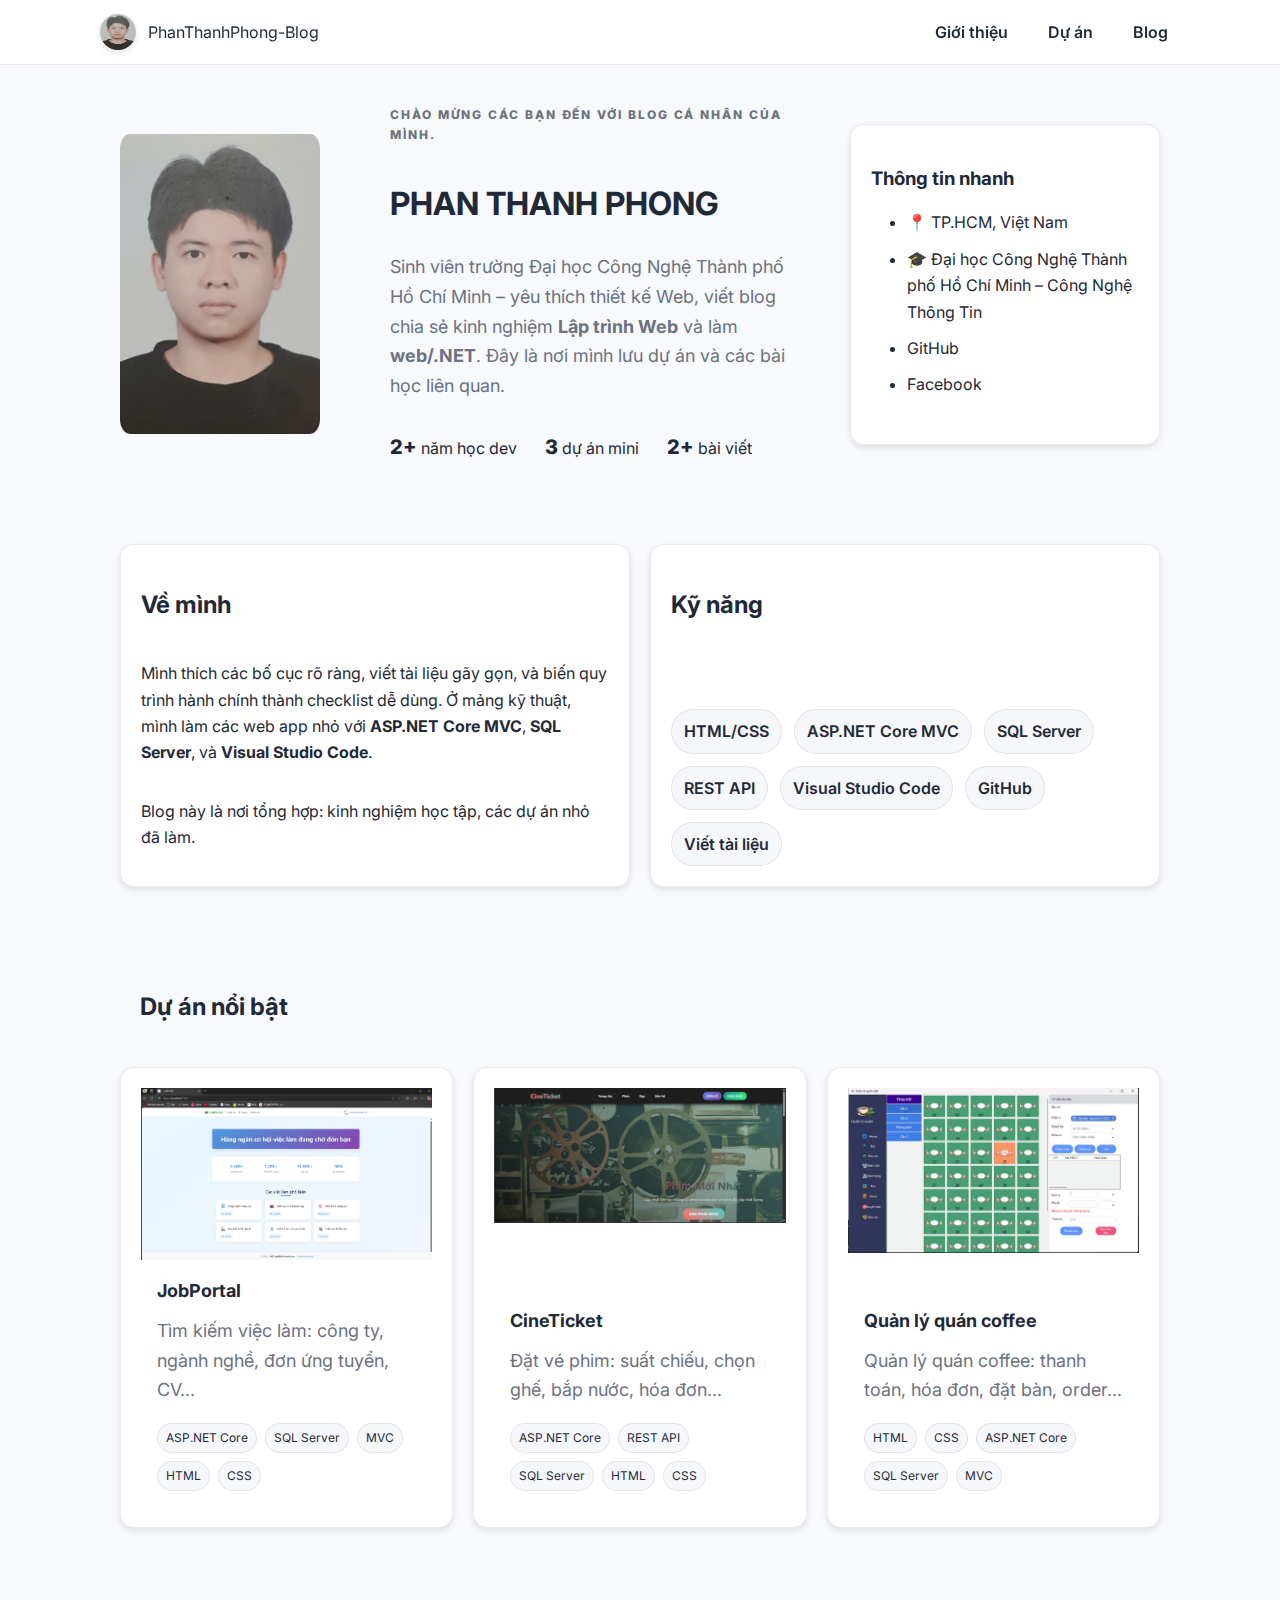
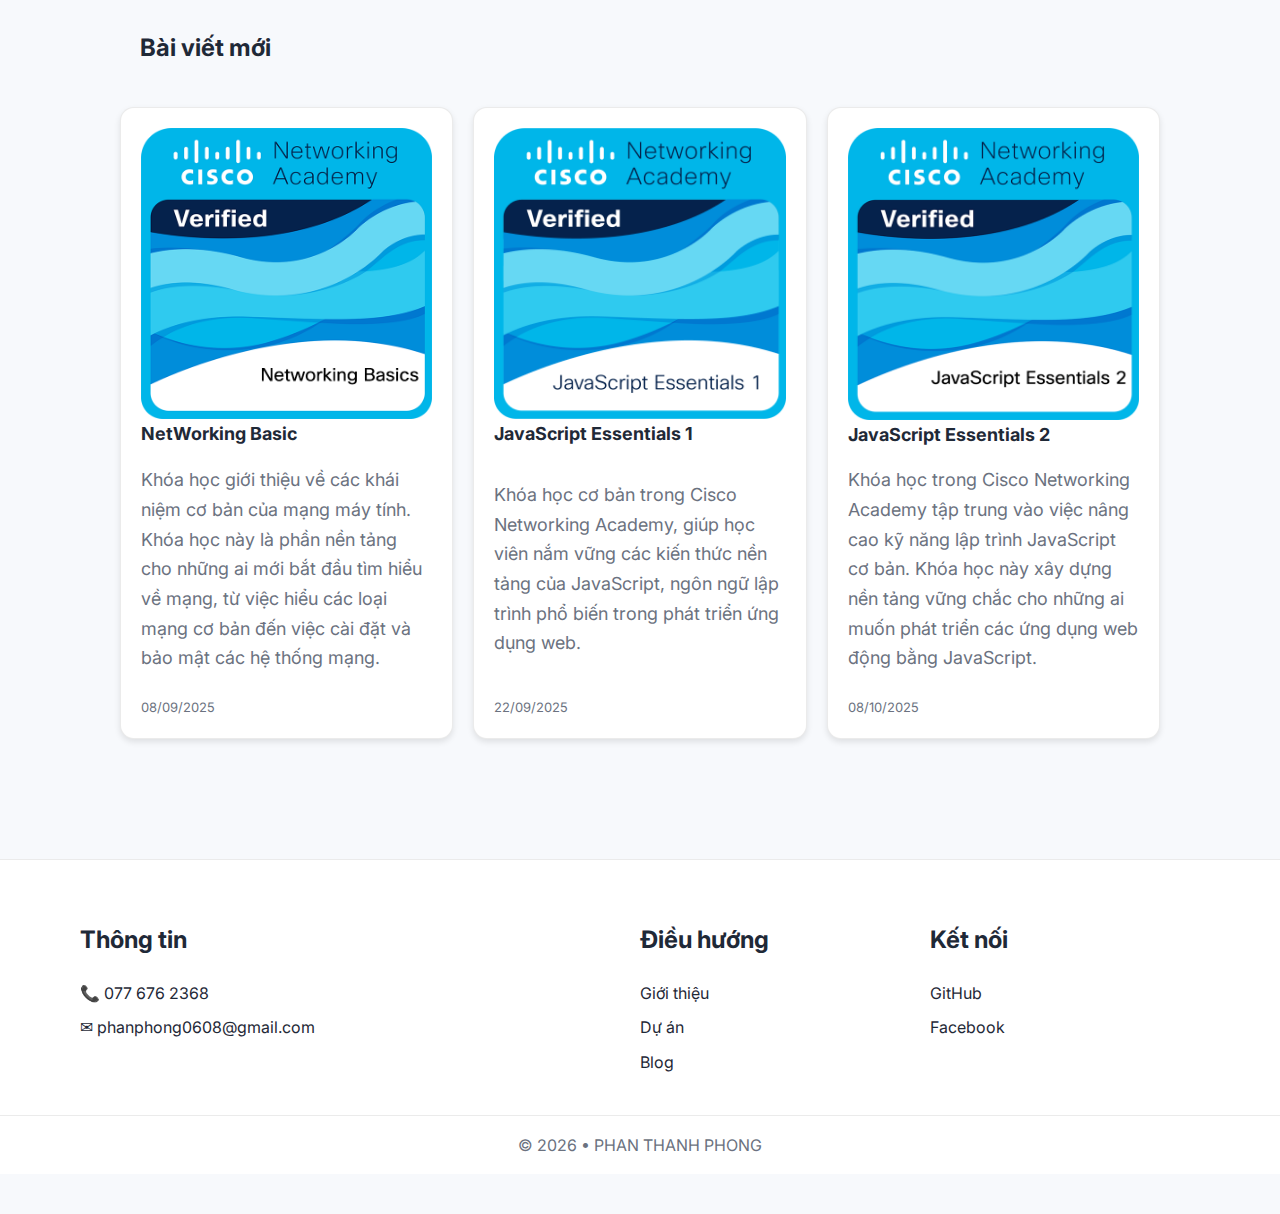
<file: index.html>
<!doctype html>
<html lang="vi">
<head>
  <meta charset="utf-8" />
  <meta name="viewport" content="width=device-width, initial-scale=1" />
  <title>Phan Thanh Phong • Blog & Portfolio</title>
  <meta name="description" content="Blog cá nhân & portfolio: giới thiệu, kỹ năng, dự án, bài viết, liên hệ." />
  <link rel="preconnect" href="https://fonts.googleapis.com">
  <link rel="preconnect" href="https://fonts.gstatic.com" crossorigin>
  <link href="https://fonts.googleapis.com/css2?family=Inter:wght@400;500;600;700;800&family=JetBrains+Mono:wght@400;600&display=swap" rel="stylesheet">
  <link rel="stylesheet" href="styles.css">
  <style>
    /* fallback nếu quên thêm CSS ở file riêng */
    html { scroll-behavior: smooth; }
  </style>
</head>
<body>

  <!-- Skip link -->

  <!-- Header (fixed để luôn thấy menu) -->
  <header class="site-header header-fixed">
    <div class="container nav">
      <a class="brand" href="#hero" aria-label="Trang chủ">
        <img class="logo" src="pics/hinhdaidien.jpg" onerror="this.style.display='none'">
        <span class="brand-text">PhanThanhPhong-Blog</span>
      </a>
      <nav aria-label="Điều hướng chính" class="menu">
        <a class="nav-link" href="#gioi-thieu" data-target="gioi-thieu">Giới thiệu</a>
        <a class="nav-link" href="#du-an" data-target="du-an">Dự án</a>
        <a class="nav-link" href="#blog" data-target="blog">Blog</a>
      </nav>
    </div>
  </header>

  <main id="main" class="snap-container">

    <!-- Section: Hero -->
    <section id="hero" class="section snap-start reveal">
      <div class="container hero-grid">
        <div class="avatar-container">
          <img class="avatar" src="pics/hinhdaidien.jpg" alt="Ảnh đại diện" loading="eager" onerror="this.style.display='none'">
        </div>
        <div class="hero-left">
          <p class="eyebrow">Chào mừng các bạn đến với Blog cá nhân của mình.</p>
          <h1 class="title-xl">PHAN THANH PHONG</h1>
          <p class="lead">
            Sinh viên trường Đại học Công Nghệ Thành phố Hồ Chí Minh – yêu thích thiết kế Web, 
            viết blog chia sẻ kinh nghiệm <strong>Lập trình Web</strong> và làm <strong>web/.NET</strong>.
            Đây là nơi mình lưu dự án và các bài học liên quan.
          </p>
          <ul class="stats">
            <li><span class="num">2+</span> năm học dev</li>
            <li><span class="num">3</span> dự án mini</li>
            <li><span class="num">2+</span> bài viết</li>
          </ul>
        </div>
        <aside class="hero-card card">
          <h3>Thông tin nhanh</h3>
          <ul class="list">
            <li>📍 TP.HCM, Việt Nam</li>
            <li>🎓 Đại học Công Nghệ Thành phố Hồ Chí Minh – Công Nghệ Thông Tin</li>
            <li><a href="https://github.com/PhanPhong0608" target="_blank" rel="noopener">GitHub</a></li>
            <li><a href="https://www.facebook.com/phan.phong.496372" target="_blank" rel="noopener">Facebook</a></li>
          </ul>
        </aside>
      </div>
    </section>

    <!-- Section: Giới thiệu & Kỹ năng -->
    <section id="gioi-thieu" class="section snap-start alt reveal">
      <div class="container two-col">
        <article class="card">
          <h2>Về mình</h2>
          <p>Mình thích các bố cục rõ ràng, viết tài liệu gãy gọn, và biến quy trình hành chính thành checklist dễ dùng.
            Ở mảng kỹ thuật, mình làm các web app nhỏ với <strong>ASP.NET Core MVC</strong>, <strong>SQL Server</strong>, và <strong>Visual Studio Code</strong>.
          </p>
          <p>Blog này là nơi tổng hợp: kinh nghiệm học tập, các dự án nhỏ đã làm.</p>
        </article>
        <aside class="card">
          <h2>Kỹ năng</h2>
          <div class="chips">
            <span class="chip">HTML/CSS</span>
            <span class="chip">ASP.NET Core MVC</span>
            <span class="chip">SQL Server</span>
            <span class="chip">REST API</span>
            <span class="chip">Visual Studio Code</span>
            <span class="chip">GitHub</span>
            <span class="chip">Viết tài liệu</span>
          </div>
        </aside>
      </div>
    </section>

    <!-- Section: Dự án nổi bật -->
    <section id="du-an" class="section snap-start reveal">
      <div class="container">
        <div class="section-head">
          <h2>Dự án nổi bật</h2>
        </div>
        <div class="grid-3">
          <article class="project card">
            <img src="pics/da1.png" loading="lazy" alt="">
            <div class="p-body">
              <a class="post-title" href="duan1.html">JobPortal</a>
              <p class="muted">Tìm kiếm việc làm: công ty, ngành nghề, đơn ứng tuyển, CV...</p>
              <div class="tags">
                <span class="tag">ASP.NET Core</span><span class="tag">SQL Server</span>
                <span class="tag">MVC</span><span class="tag">HTML</span><span class="tag">CSS</span>
              </div>
            </div>
          </article>
          <article class="project card">
            <img src="pics/da2.png" loading="lazy" alt="">
            <div class="p-body">
              <a class="post-title" href="duan2.html">CineTicket</a>
              <p class="muted">Đặt vé phim: suất chiếu, chọn ghế, bắp nước, hóa đơn...</p>
              <div class="tags">
                <span class="tag">ASP.NET Core</span><span class="tag">REST API</span>
                <span class="tag">SQL Server</span><span class="tag">HTML</span><span class="tag">CSS</span>
              </div>
            </div>
          </article>
          <article class="project card">
            <img src="pics/da3.jpg" loading="lazy" alt="">
            <div class="p-body">
              <a class="post-title" href="duan3.html">Quản lý quán coffee</a>
              <p class="muted">Quản lý quán coffee: thanh toán, hóa đơn, đặt bàn, order...</p>
              <div class="tags">
                <span class="tag">HTML</span><span class="tag">CSS</span>
                <span class="tag">ASP.NET Core</span><span class="tag">SQL Server</span><span class="tag">MVC</span>
              </div>
            </div>
          </article>
        </div>
      </div>
    </section>

    <!-- Section: Blog -->
    <section id="blog" class="section snap-start alt reveal">
      <div class="container">
        <div class="section-head">
          <h2>Bài viết mới</h2>
        </div>
        <div class="posts">
          <article class="project card">
            <img src="pics/nbs.png" loading="lazy" alt="">
            <div class="post-body">
              <a class="post-title" href="post1.html">NetWorking Basic</a>
              <p class="muted">Khóa học giới thiệu về các khái niệm cơ bản của mạng máy tính. 
                Khóa học này là phần nền tảng cho những ai mới bắt đầu tìm hiểu về mạng, 
                từ việc hiểu các loại mạng cơ bản đến việc cài đặt và bảo mật các hệ thống mạng.</p>
              <div class="meta">08/09/2025</div>
            </div>
          </article>
          <article class="project card">
            <img src="pics/jse1.png" loading="lazy" alt="">
            <div class="post-body">
              <a class="post-title" href="post2.html">JavaScript Essentials 1</a>
              <p class="muted">Khóa học cơ bản trong Cisco Networking Academy, 
                giúp học viên nắm vững các kiến thức nền tảng của JavaScript, 
                ngôn ngữ lập trình phổ biến trong phát triển ứng dụng web.</p>
              <div class="meta">22/09/2025</div>
            </div>
          </article>
          <article class="project card">
            <img src="pics/jse2.png" loading="lazy" alt="">
            <div class="post-body">
              <a class="post-title" href="post3.html">JavaScript Essentials 2</a>
              <p class="muted">Khóa học trong Cisco Networking Academy tập trung vào việc nâng cao kỹ năng lập trình JavaScript cơ bản. 
                Khóa học này xây dựng nền tảng vững chắc cho những ai muốn phát triển các ứng dụng web động bằng JavaScript.</p>
              <div class="meta">08/10/2025</div>
            </div>
          </article>
        </div>
      </div>
    </section>

    <!-- Section: Footer -->
    <footer id="footer" class="section snap-start footer-section reveal">
      <div class="site-footer">
        <div class="container footer-grid">
          <div>
            <h2>Thông tin</h2>
            <ul class="foot-list">
              <li>📞 077 676 2368</li>
              <li>✉ phanphong0608@gmail.com</li>
            </ul>
          </div>
          <div>
            <h2>Điều hướng</h2>
            <ul class="foot-list">
              <li><a href="#gioi-thieu">Giới thiệu</a></li>
              <li><a href="#du-an">Dự án</a></li>
              <li><a href="#blog">Blog</a></li>
            </ul>
          </div>
          <div>
            <h2>Kết nối</h2>
            <ul class="foot-list">
              <li><a href="https://github.com/PhanPhong0608" target="_blank" rel="noopener">GitHub</a></li>
              <li><a href="https://www.facebook.com/phan.phong.496372" target="_blank" rel="noopener">Facebook</a></li>
            </ul>
          </div>
        </div>
        <div class="copyright">© <span id="year">2025</span> • PHAN THANH PHONG</div>
      </div>
    </footer>

  </main>

  <script>
    // Cập nhật năm
    const y = document.getElementById('year'); if (y) y.textContent = new Date().getFullYear();

    // Active link theo section
    const navLinks = document.querySelectorAll('.nav-link');
    const sections = [...document.querySelectorAll('.section')];

    const io = new IntersectionObserver((entries) => {
      entries.forEach(entry => {
        if (entry.isIntersecting) {
          // reveal animation
          entry.target.classList.add('revealed');

          // set active nav
          const id = entry.target.id;
          navLinks.forEach(a => {
            a.removeAttribute('aria-current');
            if (a.getAttribute('data-target') === id) {
              a.setAttribute('aria-current', 'page');
            }
          });
        }
      });
    }, { root: null, threshold: 0.5 });

    sections.forEach(sec => io.observe(sec));

    // Smooth scroll offset (bù header fixed)
    const header = document.querySelector('.header-fixed');
    const headerH = () => header ? header.offsetHeight : 0;

    document.querySelectorAll('a[href^="#"]').forEach(a => {
      a.addEventListener('click', (e) => {
        const id = a.getAttribute('href').slice(1);
        const el = document.getElementById(id);
        if (!el) return;
        e.preventDefault();
        const top = el.getBoundingClientRect().top + window.scrollY - headerH();
        window.scrollTo({ top, behavior: 'smooth' });
        history.replaceState(null, '', `#${id}`);
      });
    });

    // Tắt snap nếu người dùng giảm chuyển động
    const prefersReduced = window.matchMedia('(prefers-reduced-motion: reduce)').matches;
    if (prefersReduced) document.documentElement.classList.add('reduced-motion');
  </script>
</body>
</html>
</file>
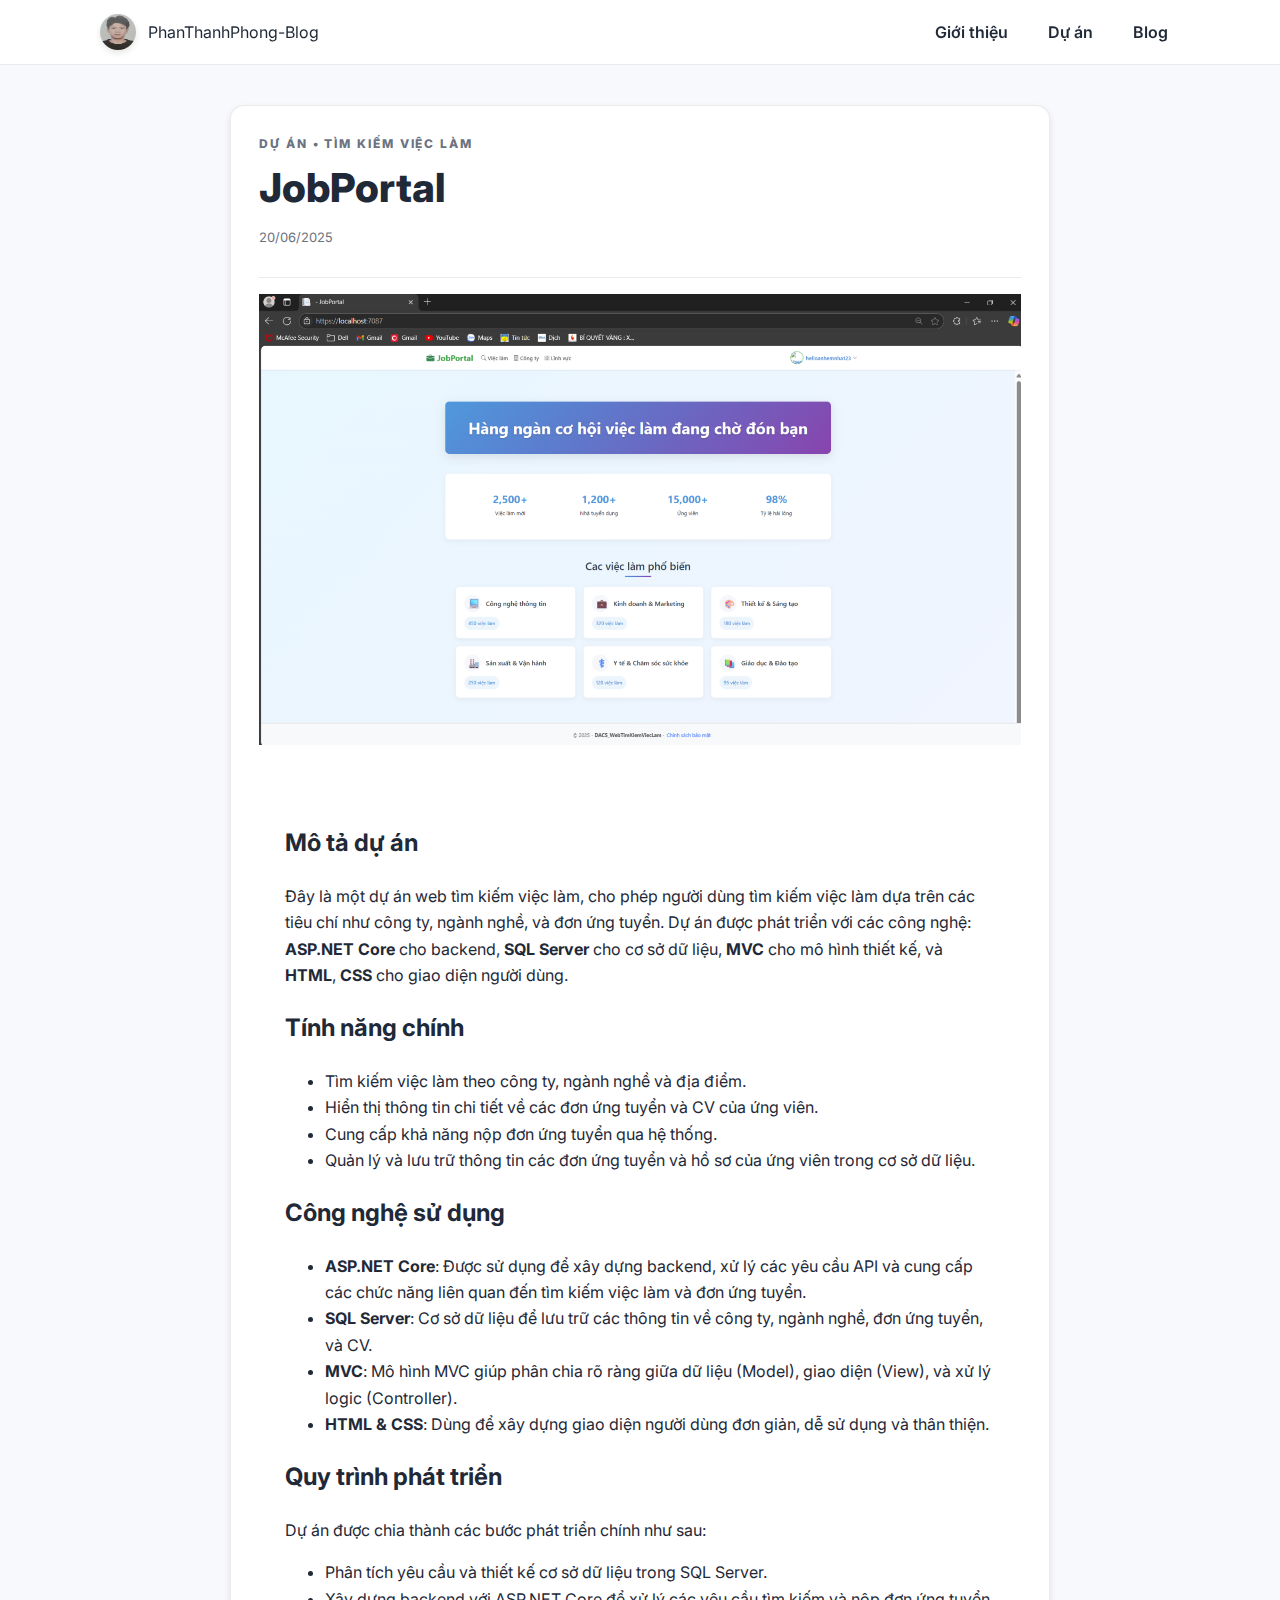
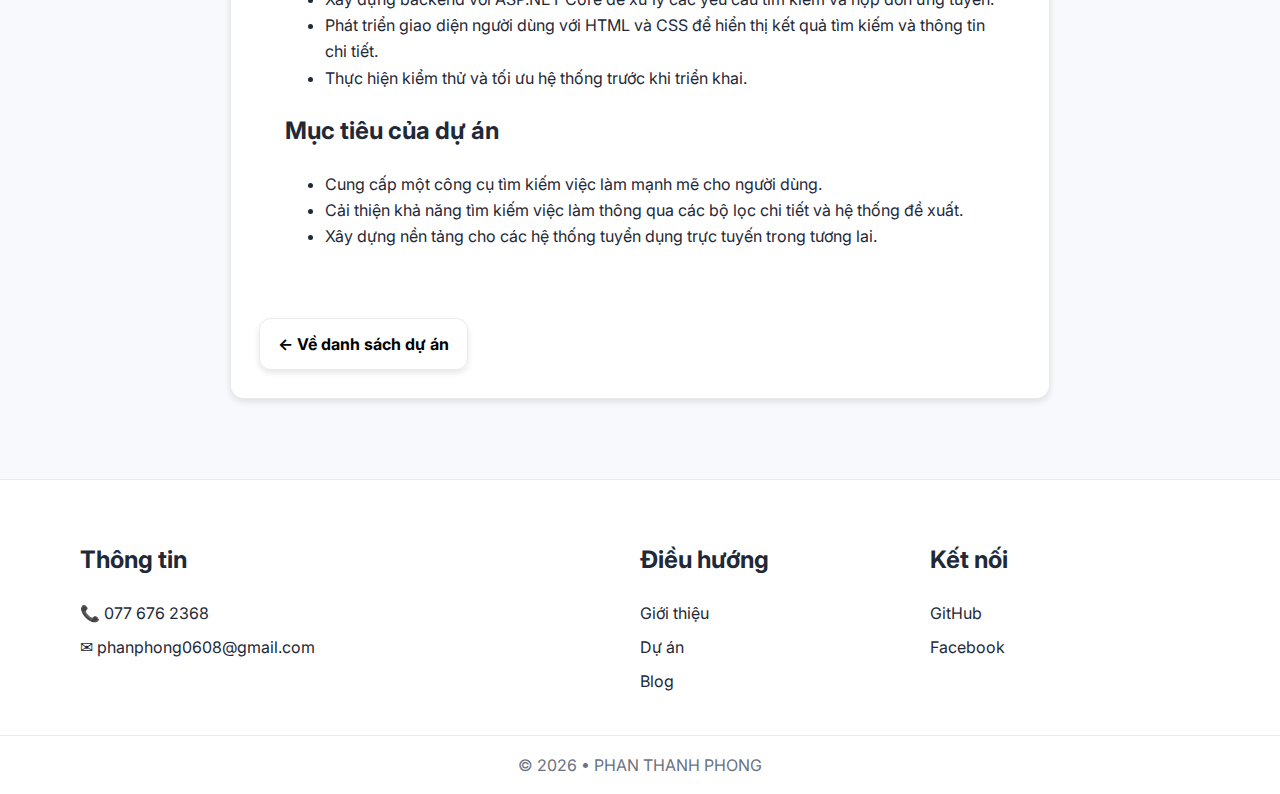
<file: duan1.html>
<!doctype html>
<html lang="vi">

<head>
    <meta charset="utf-8" />
    <meta name="viewport" content="width=device-width, initial-scale=1" />
    <title>Dự án Tìm kiếm việc làm</title>
    <meta name="description" content="Dự án tìm kiếm việc làm: công ty, ngành nghề, đơn ứng tuyển, CV với công nghệ ASP.NET Core, SQL Server, MVC, HTML, CSS." />
    <link href="https://fonts.googleapis.com/css2?family=Inter:wght@400;500;600;700;800&display=swap" rel="stylesheet">
    <link rel="stylesheet" href="styles.css">
</head>

<body>
    <header class="site-header">
        <div class="container nav">
            <a class="brand" href="index.html" aria-label="Trang chủ">
                <img class="logo" src="pics/hinhdaidien.jpg" onerror="this.style.display='none'">
                <span class="brand-text">PhanThanhPhong-Blog</span>
            </a>
            <nav class="menu">
                <a href="index.html#gioi-thieu">Giới thiệu</a>
                <a href="index.html#du-an">Dự án</a>
                <a href="index.html#blog">Blog</a>
            </nav>
        </div>
    </header>

    <main class="container" style="max-width:860px; padding:var(--g6) var(--g4)">
        
        <article class="card" style="padding:var(--g5)">
            <header>
                <p class="eyebrow">Dự án • Tìm kiếm việc làm</p>
                <h1 class="display" style="font-size:clamp(28px,4vw,40px)">JobPortal</h1>
                <p class="meta" style="margin-top:6px"><time datetime="2025-06-20">20/06/2025</time></p>
            </header>
            <hr style="border:0; border-top:1px solid var(--border); margin:16px 0" />
            <!-- Carousel section -->
            <div class="carousel-container">
                <div class="carousel">
                    <img src="pics/da1.png" alt="Image 1" class="carousel-image">
                    <img src="pics/da1.1.png" alt="Image 2" class="carousel-image">
                    <img src="pics/da1.3.png" alt="Image 3" class="carousel-image">
                    <img src="pics/da1.4.png" alt="Image 4" class="carousel-image">
                    <img src="pics/da1.5.png" alt="Image 5" class="carousel-image">
                    <img src="pics/da1.6.png" alt="Image 6" class="carousel-image">
                </div>
            </div>

            <section style="max-width:75ch">
                <h2>Mô tả dự án</h2>
                <p>Đây là một dự án web tìm kiếm việc làm, cho phép người dùng tìm kiếm việc làm dựa trên các tiêu chí như công ty, ngành nghề, và đơn ứng tuyển. Dự án được phát triển với các công nghệ: <strong>ASP.NET Core</strong> cho backend, <strong>SQL Server</strong> cho cơ sở dữ liệu, <strong>MVC</strong> cho mô hình thiết kế, và <strong>HTML</strong>, <strong>CSS</strong> cho giao diện người dùng.</p>

                <h2>Tính năng chính</h2>
                <ul>
                    <li>Tìm kiếm việc làm theo công ty, ngành nghề và địa điểm.</li>
                    <li>Hiển thị thông tin chi tiết về các đơn ứng tuyển và CV của ứng viên.</li>
                    <li>Cung cấp khả năng nộp đơn ứng tuyển qua hệ thống.</li>
                    <li>Quản lý và lưu trữ thông tin các đơn ứng tuyển và hồ sơ của ứng viên trong cơ sở dữ liệu.</li>
                </ul>

                <h2>Công nghệ sử dụng</h2>
                <ul>
                    <li><strong>ASP.NET Core</strong>: Được sử dụng để xây dựng backend, xử lý các yêu cầu API và cung cấp các chức năng liên quan đến tìm kiếm việc làm và đơn ứng tuyển.</li>
                    <li><strong>SQL Server</strong>: Cơ sở dữ liệu để lưu trữ các thông tin về công ty, ngành nghề, đơn ứng tuyển, và CV.</li>
                    <li><strong>MVC</strong>: Mô hình MVC giúp phân chia rõ ràng giữa dữ liệu (Model), giao diện (View), và xử lý logic (Controller).</li>
                    <li><strong>HTML & CSS</strong>: Dùng để xây dựng giao diện người dùng đơn giản, dễ sử dụng và thân thiện.</li>
                </ul>

                <h2>Quy trình phát triển</h2>
                <p>Dự án được chia thành các bước phát triển chính như sau:</p>
                <ul>
                    <li>Phân tích yêu cầu và thiết kế cơ sở dữ liệu trong SQL Server.</li>
                    <li>Xây dựng backend với ASP.NET Core để xử lý các yêu cầu tìm kiếm và nộp đơn ứng tuyển.</li>
                    <li>Phát triển giao diện người dùng với HTML và CSS để hiển thị kết quả tìm kiếm và thông tin chi tiết.</li>
                    <li>Thực hiện kiểm thử và tối ưu hệ thống trước khi triển khai.</li>
                </ul>

                <h2>Mục tiêu của dự án</h2>
                <ul>
                    <li>Cung cấp một công cụ tìm kiếm việc làm mạnh mẽ cho người dùng.</li>
                    <li>Cải thiện khả năng tìm kiếm việc làm thông qua các bộ lọc chi tiết và hệ thống đề xuất.</li>
                    <li>Xây dựng nền tảng cho các hệ thống tuyển dụng trực tuyến trong tương lai.</li>
                </ul>
            </section>

            <nav style="margin-top:24px; display:flex; gap:12px">
                <a class="btn ghost" href="index.html#du-an">← Về danh sách dự án</a>
            </nav>
        </article>
    </main>


    <footer class="site-footer">
        <div class="container footer-grid">
            <div>
                <h2>Thông tin</h2>
                <ul class="foot-list">
                    <li>📞 077 676 2368</li>
                    <li>✉ phanphong0608@gmail.com</li>
                </ul>
            </div>
            <div>
                <a class="brand" href="index.html" aria-label="Trang chủ"> </a>
                <h2>Điều hướng</h2>
                <ul class="foot-list">
                    <li><a href="index.html#gioi-thieu">Giới thiệu</a></li>
                    <li><a href="index.html#du-an">Dự án</a></li>
                    <li><a href="index.html#blog">Blog</a></li>
                </ul>
            </div>
            <div>
                <h2>Kết nối</h2>
                <ul class="foot-list">
                    <li><a href="https://github.com/PhanPhong0608" target="_blank">GitHub</a></li>
                    <li><a href="https://www.facebook.com/phan.phong.496372" target="_blank">Facebook</a></li>
                </ul>
            </div>
        </div>
        <div class="copyright">© <span id="year">2025</span> • PHAN THANH PHONG</div>
    </footer>

    <script>const y = document.getElementById('year'); if (y) y.textContent = new Date().getFullYear();</script>

</body>

</html>
</file>
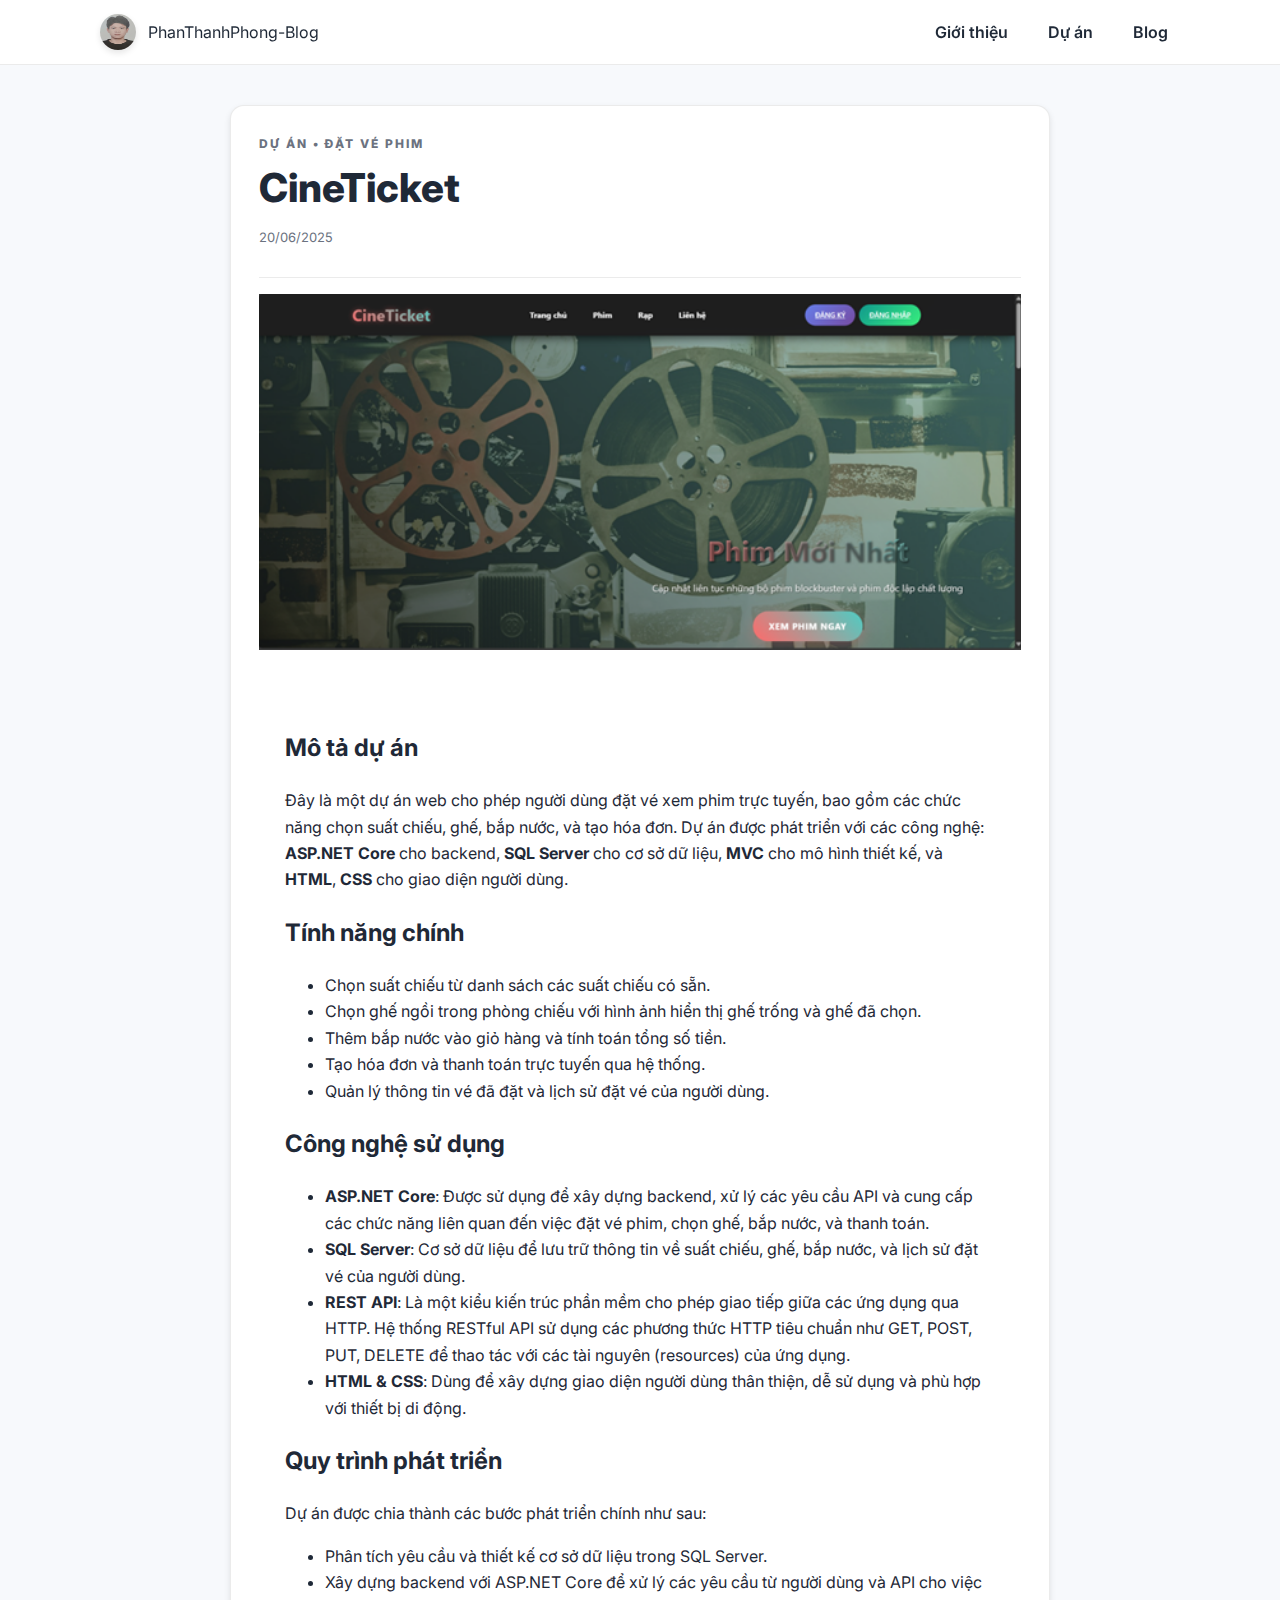
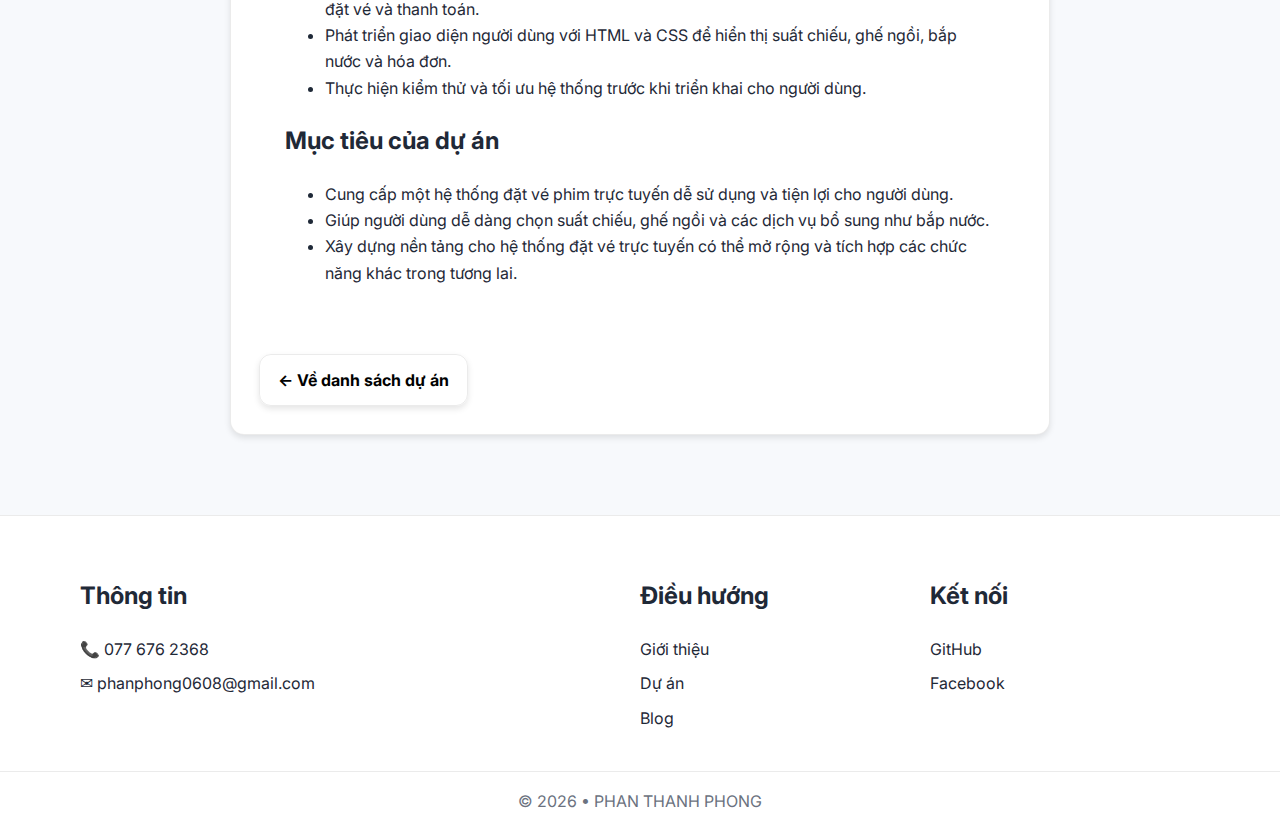
<file: duan2.html>
<!doctype html>
<html lang="vi">

<head>
    <meta charset="utf-8" />
    <meta name="viewport" content="width=device-width, initial-scale=1" />
    <title>Dự án Đặt Vé Phim</title>
    <meta name="description" content="Dự án đặt vé phim: chọn suất chiếu, ghế, bắp nước và tạo hóa đơn với công nghệ ASP.NET Core, SQL Server, HTML và CSS." />
    <link href="https://fonts.googleapis.com/css2?family=Inter:wght@400;500;600;700;800&display=swap" rel="stylesheet">
    <link rel="stylesheet" href="styles.css">
</head>

<body>
    <header class="site-header">
        <div class="container nav">
            <a class="brand" href="index.html" aria-label="Trang chủ">
                <img class="logo" src="pics/hinhdaidien.jpg" onerror="this.style.display='none'">
                <span class="brand-text">PhanThanhPhong-Blog</span>
            </a>
            <nav class="menu">
                <a href="index.html#gioi-thieu">Giới thiệu</a>
                <a href="index.html#du-an">Dự án</a>
                <a href="index.html#blog">Blog</a>
            </nav>
        </div>
    </header>

    <main class="container" style="max-width:860px; padding:var(--g6) var(--g4)">
        
        <article class="card" style="padding:var(--g5)">
            <header>
                <p class="eyebrow">Dự án • Đặt Vé Phim</p>
                <h1 class="display" style="font-size:clamp(28px,4vw,40px)">CineTicket</h1>
                <p class="meta" style="margin-top:6px"><time datetime="2025-06-20">20/06/2025</time></p>
            </header>
            <hr style="border:0; border-top:1px solid var(--border); margin:16px 0" />
            <!-- Carousel section -->
            <div class="carousel-container">
                <div class="carousel">
                    <img src="pics/da2.png" alt="Image 1" class="carousel-image">
                    <img src="pics/da2.2.png" alt="Image 2" class="carousel-image">
                    <img src="pics/da2.3.png" alt="Image 3" class="carousel-image">
                    <img src="pics/da2.4.png" alt="Image 4" class="carousel-image">
                    <img src="pics/da2.5.png" alt="Image 5" class="carousel-image">
                    <img src="pics/da2.6.png" alt="Image 6" class="carousel-image">
                </div>
            </div>

            <section style="max-width:75ch">
                <h2>Mô tả dự án</h2>
                <p>Đây là một dự án web cho phép người dùng đặt vé xem phim trực tuyến, bao gồm các chức năng chọn suất chiếu, ghế, bắp nước, và tạo hóa đơn. Dự án được phát triển với các công nghệ: <strong>ASP.NET Core</strong> cho backend, <strong>SQL Server</strong> cho cơ sở dữ liệu, <strong>MVC</strong> cho mô hình thiết kế, và <strong>HTML</strong>, <strong>CSS</strong> cho giao diện người dùng.</p>

                <h2>Tính năng chính</h2>
                <ul>
                    <li>Chọn suất chiếu từ danh sách các suất chiếu có sẵn.</li>
                    <li>Chọn ghế ngồi trong phòng chiếu với hình ảnh hiển thị ghế trống và ghế đã chọn.</li>
                    <li>Thêm bắp nước vào giỏ hàng và tính toán tổng số tiền.</li>
                    <li>Tạo hóa đơn và thanh toán trực tuyến qua hệ thống.</li>
                    <li>Quản lý thông tin vé đã đặt và lịch sử đặt vé của người dùng.</li>
                </ul>

                <h2>Công nghệ sử dụng</h2>
                <ul>
                    <li><strong>ASP.NET Core</strong>: Được sử dụng để xây dựng backend, xử lý các yêu cầu API và cung cấp các chức năng liên quan đến việc đặt vé phim, chọn ghế, bắp nước, và thanh toán.</li>
                    <li><strong>SQL Server</strong>: Cơ sở dữ liệu để lưu trữ thông tin về suất chiếu, ghế, bắp nước, và lịch sử đặt vé của người dùng.</li>
                    <li><strong>REST API</strong>: Là một kiểu kiến trúc phần mềm cho phép giao tiếp giữa các ứng dụng qua HTTP. Hệ thống RESTful API sử dụng các phương thức HTTP tiêu chuẩn như GET, POST, PUT, DELETE để thao tác với các tài nguyên (resources) của ứng dụng.</li>
                    <li><strong>HTML & CSS</strong>: Dùng để xây dựng giao diện người dùng thân thiện, dễ sử dụng và phù hợp với thiết bị di động.</li>
                </ul>

                <h2>Quy trình phát triển</h2>
                <p>Dự án được chia thành các bước phát triển chính như sau:</p>
                <ul>
                    <li>Phân tích yêu cầu và thiết kế cơ sở dữ liệu trong SQL Server.</li>
                    <li>Xây dựng backend với ASP.NET Core để xử lý các yêu cầu từ người dùng và API cho việc đặt vé và thanh toán.</li>
                    <li>Phát triển giao diện người dùng với HTML và CSS để hiển thị suất chiếu, ghế ngồi, bắp nước và hóa đơn.</li>
                    <li>Thực hiện kiểm thử và tối ưu hệ thống trước khi triển khai cho người dùng.</li>
                </ul>

                <h2>Mục tiêu của dự án</h2>
                <ul>
                    <li>Cung cấp một hệ thống đặt vé phim trực tuyến dễ sử dụng và tiện lợi cho người dùng.</li>
                    <li>Giúp người dùng dễ dàng chọn suất chiếu, ghế ngồi và các dịch vụ bổ sung như bắp nước.</li>
                    <li>Xây dựng nền tảng cho hệ thống đặt vé trực tuyến có thể mở rộng và tích hợp các chức năng khác trong tương lai.</li>
                </ul>
            </section>

            <nav style="margin-top:24px; display:flex; gap:12px">
                <a class="btn ghost" href="index.html#du-an">← Về danh sách dự án</a>
            </nav>
        </article>
    </main>

    <footer class="site-footer">
        <div class="container footer-grid">
            <div>
                <h2>Thông tin</h2>
                <ul class="foot-list">
                    <li>📞 077 676 2368</li>
                    <li>✉ phanphong0608@gmail.com</li>
                </ul>
            </div>
            <div>
                <a class="brand" href="index.html" aria-label="Trang chủ"> </a>
                <h2>Điều hướng</h2>
                <ul class="foot-list">
                    <li><a href="index.html#gioi-thieu">Giới thiệu</a></li>
                    <li><a href="index.html#du-an">Dự án</a></li>
                    <li><a href="index.html#blog">Blog</a></li>
                </ul>
            </div>
            <div>
                <h2>Kết nối</h2>
                <ul class="foot-list">
                    <li><a href="https://github.com/PhanPhong0608" target="_blank">GitHub</a></li>
                    <li><a href="https://www.facebook.com/phan.phong.496372" target="_blank">Facebook</a></li>
                </ul>
            </div>
        </div>
        <div class="copyright">© <span id="year">2025</span> • PHAN THANH PHONG</div>
    </footer>

    <script>const y = document.getElementById('year'); if (y) y.textContent = new Date().getFullYear();</script>

</body>

</html>
</file>
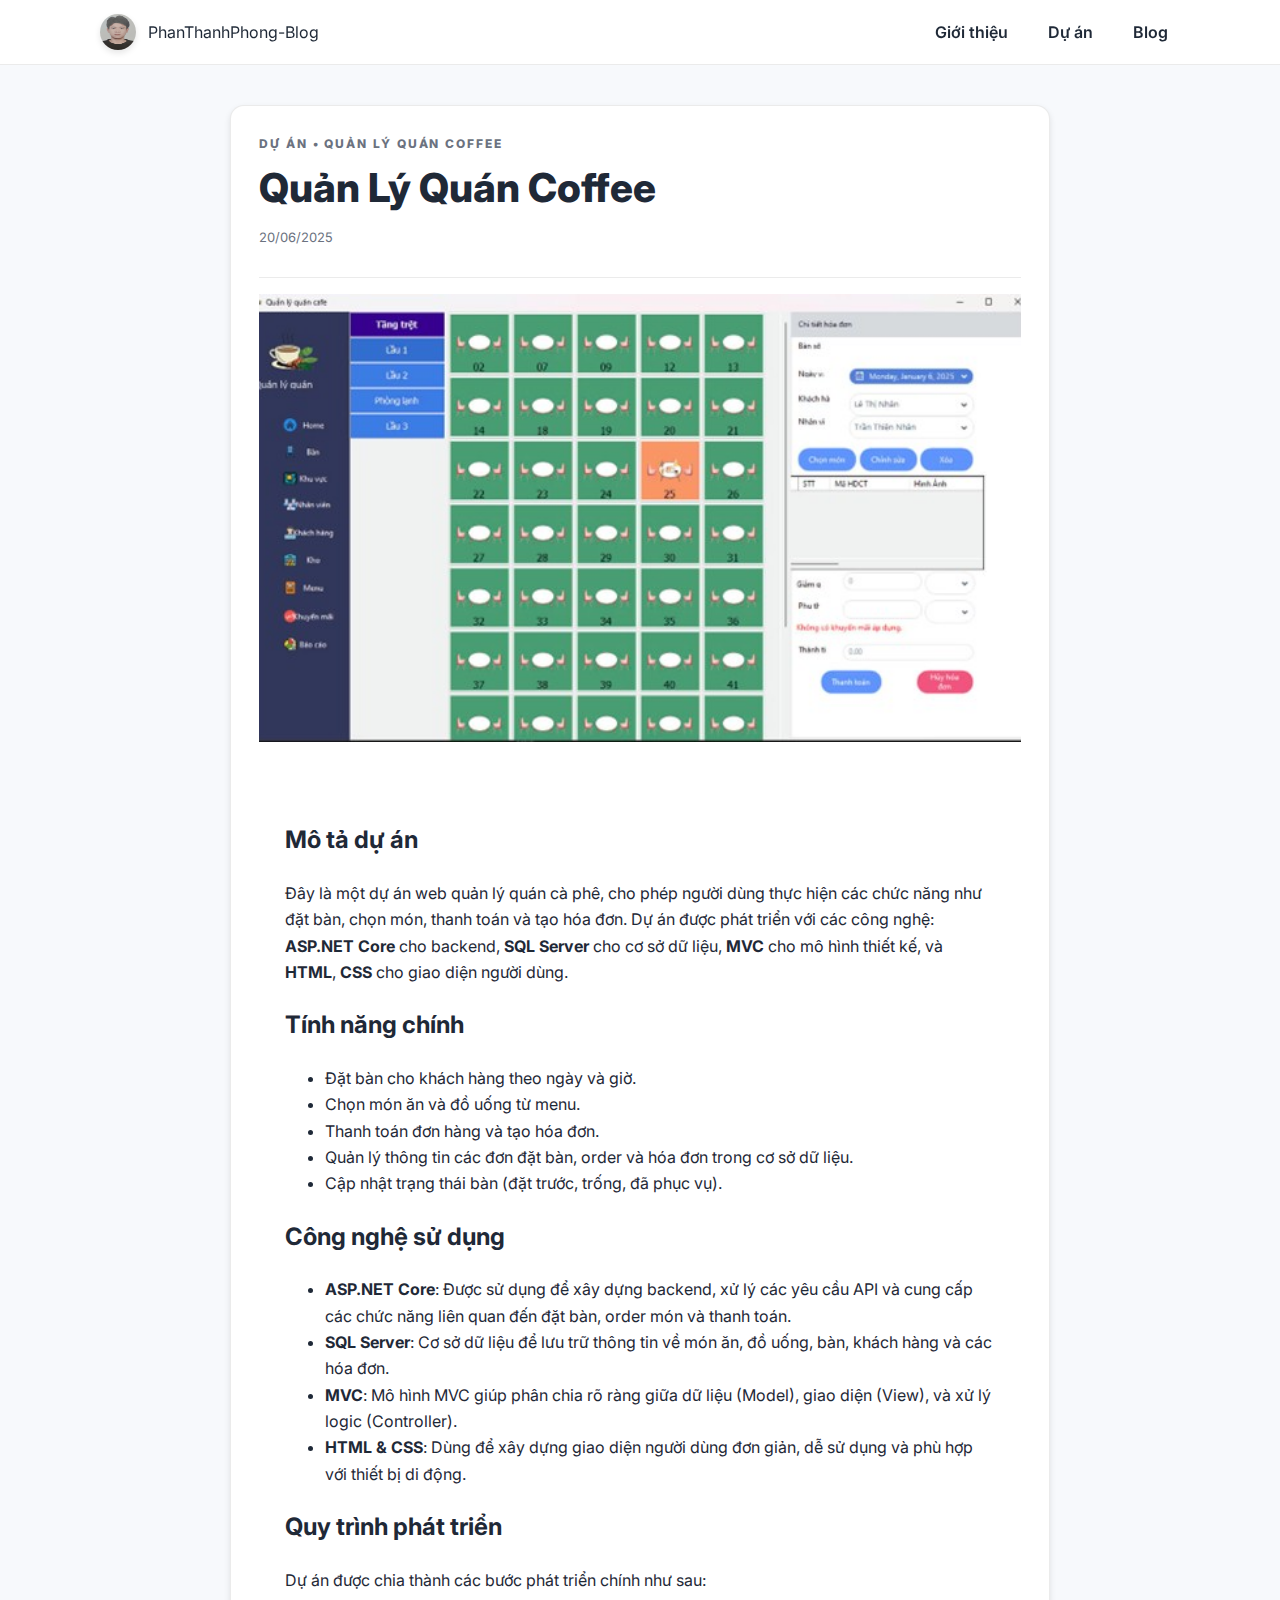
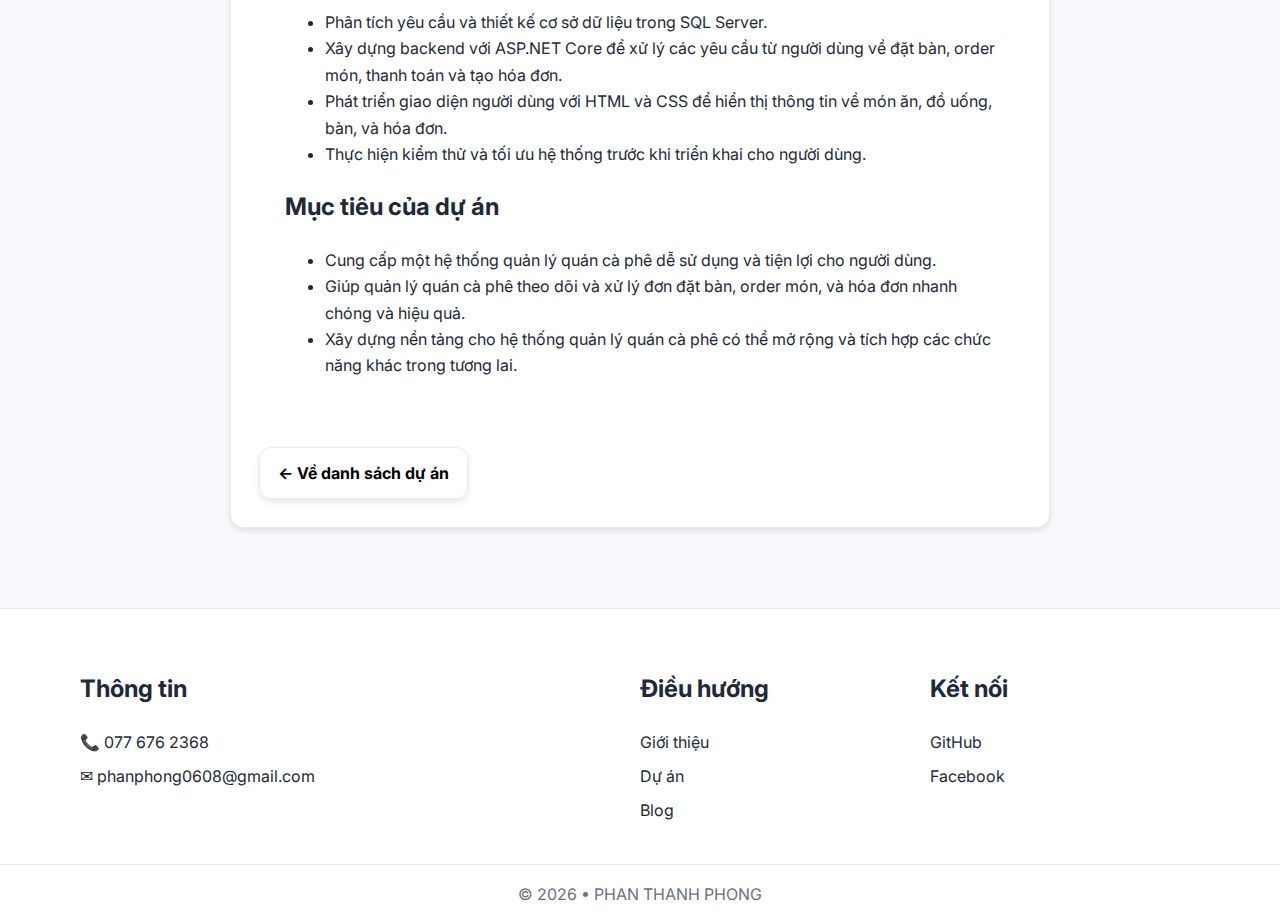
<file: duan3.html>
<!doctype html>
<html lang="vi">

<head>
    <meta charset="utf-8" />
    <meta name="viewport" content="width=device-width, initial-scale=1" />
    <title>Dự án Quản lý Quán Cà Phê</title>
    <meta name="description" content="Dự án quản lý quán cà phê: thanh toán, hóa đơn, đặt bàn, order với công nghệ ASP.NET Core, SQL Server, HTML và CSS." />
    <link href="https://fonts.googleapis.com/css2?family=Inter:wght@400;500;600;700;800&display=swap" rel="stylesheet">
    <link rel="stylesheet" href="styles.css">
</head>

<body>
    <header class="site-header">
        <div class="container nav">
            <a class="brand" href="index.html" aria-label="Trang chủ">
                <img class="logo" src="pics/hinhdaidien.jpg" onerror="this.style.display='none'">
                <span class="brand-text">PhanThanhPhong-Blog</span>
            </a>
            <nav class="menu">
                <a href="index.html#gioi-thieu">Giới thiệu</a>
                <a href="index.html#du-an">Dự án</a>
                <a href="index.html#blog">Blog</a>
            </nav>
        </div>
    </header>

    <main class="container" style="max-width:860px; padding:var(--g6) var(--g4)">
        
        <article class="card" style="padding:var(--g5)">
            <header>
                <p class="eyebrow">Dự án • Quản Lý Quán Coffee</p>
                <h1 class="display" style="font-size:clamp(28px,4vw,40px)">Quản Lý Quán Coffee</h1>
                <p class="meta" style="margin-top:6px"><time datetime="2025-06-20">20/06/2025</time></p>
            </header>
            <hr style="border:0; border-top:1px solid var(--border); margin:16px 0" />
            <!-- Carousel section -->
            <div class="carousel-container">
                <div class="carousel">
                    <img src="pics/da3.jpg" alt="Image 1" class="carousel-image">
                    <img src="pics/da3.2.jpg" alt="Image 2" class="carousel-image">
                    <img src="pics/da3.3.jpg" alt="Image 3" class="carousel-image">
                    <img src="pics/da3.4.png" alt="Image 4" class="carousel-image">
                    <img src="pics/da3.5.png" alt="Image 5" class="carousel-image">
                    <img src="pics/da3.6.png" alt="Image 6" class="carousel-image">
                </div>
            </div>

            <section style="max-width:75ch">
                <h2>Mô tả dự án</h2>
                <p>Đây là một dự án web quản lý quán cà phê, cho phép người dùng thực hiện các chức năng như đặt bàn, chọn món, thanh toán và tạo hóa đơn. Dự án được phát triển với các công nghệ: <strong>ASP.NET Core</strong> cho backend, <strong>SQL Server</strong> cho cơ sở dữ liệu, <strong>MVC</strong> cho mô hình thiết kế, và <strong>HTML</strong>, <strong>CSS</strong> cho giao diện người dùng.</p>

                <h2>Tính năng chính</h2>
                <ul>
                    <li>Đặt bàn cho khách hàng theo ngày và giờ.</li>
                    <li>Chọn món ăn và đồ uống từ menu.</li>
                    <li>Thanh toán đơn hàng và tạo hóa đơn.</li>
                    <li>Quản lý thông tin các đơn đặt bàn, order và hóa đơn trong cơ sở dữ liệu.</li>
                    <li>Cập nhật trạng thái bàn (đặt trước, trống, đã phục vụ).</li>
                </ul>

                <h2>Công nghệ sử dụng</h2>
                <ul>
                    <li><strong>ASP.NET Core</strong>: Được sử dụng để xây dựng backend, xử lý các yêu cầu API và cung cấp các chức năng liên quan đến đặt bàn, order món và thanh toán.</li>
                    <li><strong>SQL Server</strong>: Cơ sở dữ liệu để lưu trữ thông tin về món ăn, đồ uống, bàn, khách hàng và các hóa đơn.</li>
                    <li><strong>MVC</strong>: Mô hình MVC giúp phân chia rõ ràng giữa dữ liệu (Model), giao diện (View), và xử lý logic (Controller).</li>
                    <li><strong>HTML & CSS</strong>: Dùng để xây dựng giao diện người dùng đơn giản, dễ sử dụng và phù hợp với thiết bị di động.</li>
                </ul>

                <h2>Quy trình phát triển</h2>
                <p>Dự án được chia thành các bước phát triển chính như sau:</p>
                <ul>
                    <li>Phân tích yêu cầu và thiết kế cơ sở dữ liệu trong SQL Server.</li>
                    <li>Xây dựng backend với ASP.NET Core để xử lý các yêu cầu từ người dùng về đặt bàn, order món, thanh toán và tạo hóa đơn.</li>
                    <li>Phát triển giao diện người dùng với HTML và CSS để hiển thị thông tin về món ăn, đồ uống, bàn, và hóa đơn.</li>
                    <li>Thực hiện kiểm thử và tối ưu hệ thống trước khi triển khai cho người dùng.</li>
                </ul>

                <h2>Mục tiêu của dự án</h2>
                <ul>
                    <li>Cung cấp một hệ thống quản lý quán cà phê dễ sử dụng và tiện lợi cho người dùng.</li>
                    <li>Giúp quản lý quán cà phê theo dõi và xử lý đơn đặt bàn, order món, và hóa đơn nhanh chóng và hiệu quả.</li>
                    <li>Xây dựng nền tảng cho hệ thống quản lý quán cà phê có thể mở rộng và tích hợp các chức năng khác trong tương lai.</li>
                </ul>
            </section>

            <nav style="margin-top:24px; display:flex; gap:12px">
                <a class="btn ghost" href="index.html#du-an">← Về danh sách dự án</a>
            </nav>
        </article>
    </main>

    <footer class="site-footer">
        <div class="container footer-grid">
            <div>
                <h2>Thông tin</h2>
                <ul class="foot-list">
                    <li>📞 077 676 2368</li>
                    <li>✉ phanphong0608@gmail.com</li>
                </ul>
            </div>
            <div>
                <a class="brand" href="index.html" aria-label="Trang chủ"> </a>
                <h2>Điều hướng</h2>
                <ul class="foot-list">
                    <li><a href="index.html#gioi-thieu">Giới thiệu</a></li>
                    <li><a href="index.html#du-an">Dự án</a></li>
                    <li><a href="index.html#blog">Blog</a></li>
                </ul>
            </div>
            <div>
                <h2>Kết nối</h2>
                <ul class="foot-list">
                    <li><a href="https://github.com/PhanPhong0608" target="_blank">GitHub</a></li>
                    <li><a href="https://www.facebook.com/phan.phong.496372" target="_blank">Facebook</a></li>
                </ul>
            </div>
        </div>
        <div class="copyright">© <span id="year">2025</span> • PHAN THANH PHONG</div>
    </footer>

    <script>const y = document.getElementById('year'); if (y) y.textContent = new Date().getFullYear();</script>

</body>

</html>
</file>
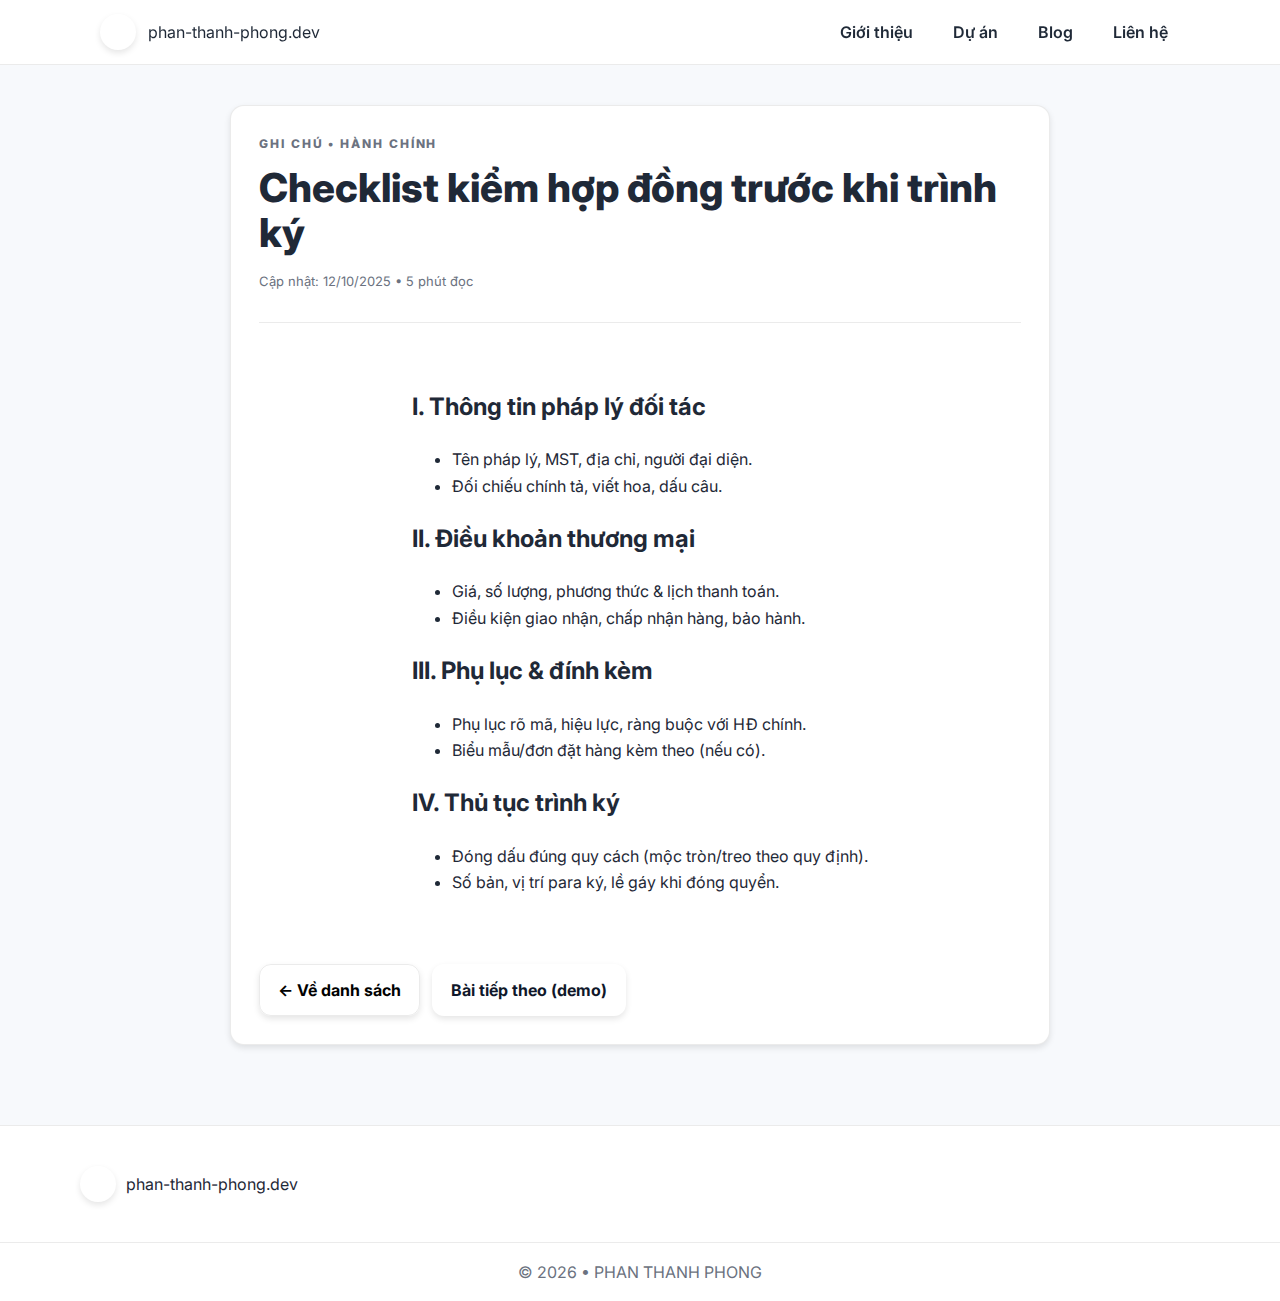
<file: post.html>
<!doctype html>
<html lang="vi">

<head>
    <meta charset="utf-8" />
    <meta name="viewport" content="width=device-width, initial-scale=1" />
    <title>Bài viết | Checklist kiểm hợp đồng</title>
    <meta name="description" content="Checklist kiểm hợp đồng trước khi trình ký." />
    <link href="https://fonts.googleapis.com/css2?family=Inter:wght@400;500;600;700;800&display=swap" rel="stylesheet">
    <link rel="stylesheet" href="styles.css">
</head>

<body>
    <header class="site-header">
        <div class="container nav">
            <a class="brand" href="index.html"><span class="logo small">PTP</span><span
                    class="brand-text">phan-thanh-phong.dev</span></a>
            <nav class="menu">
                <a href="index.html#gioi-thieu">Giới thiệu</a>
                <a href="index.html#du-an">Dự án</a>
                <a href="index.html#blog">Blog</a>
                <a href="index.html#lien-he">Liên hệ</a>
            </nav>
        </div>
    </header>

    <main class="container" style="max-width:860px; padding:var(--g6) var(--g4)">
        <article class="card" style="padding:var(--g5)">
            <header>
                <p class="eyebrow">Ghi chú • Hành chính</p>
                <h1 class="display" style="font-size:clamp(28px,4vw,40px)">Checklist kiểm hợp đồng trước khi trình ký
                </h1>
                <p class="meta" style="margin-top:6px">Cập nhật: <time datetime="2025-10-12">12/10/2025</time> • 5 phút
                    đọc</p>
            </header>
            <hr style="border:0; border-top:1px solid var(--border); margin:16px 0" />

            <section style="max-width:75ch">
                <h2>I. Thông tin pháp lý đối tác</h2>
                <ul>
                    <li>Tên pháp lý, MST, địa chỉ, người đại diện.</li>
                    <li>Đối chiếu chính tả, viết hoa, dấu câu.</li>
                </ul>
                <h2>II. Điều khoản thương mại</h2>
                <ul>
                    <li>Giá, số lượng, phương thức & lịch thanh toán.</li>
                    <li>Điều kiện giao nhận, chấp nhận hàng, bảo hành.</li>
                </ul>
                <h2>III. Phụ lục & đính kèm</h2>
                <ul>
                    <li>Phụ lục rõ mã, hiệu lực, ràng buộc với HĐ chính.</li>
                    <li>Biểu mẫu/đơn đặt hàng kèm theo (nếu có).</li>
                </ul>
                <h2>IV. Thủ tục trình ký</h2>
                <ul>
                    <li>Đóng dấu đúng quy cách (mộc tròn/treo theo quy định).</li>
                    <li>Số bản, vị trí para ký, lề gáy khi đóng quyển.</li>
                </ul>
            </section>

            <nav style="margin-top:24px; display:flex; gap:12px">
                <a class="btn ghost" href="index.html#blog">← Về danh sách</a>
                <a class="btn primary" href="post.html">Bài tiếp theo (demo)</a>
            </nav>
        </article>
    </main>

    <footer class="site-footer">
        <div class="container footer-grid">
            <div>
                <div class="brand inline"><span class="logo small">PTP</span><span
                        class="brand-text">phan-thanh-phong.dev</span></div>
            </div>
        </div>
        <div class="copyright">© <span id="year">2025</span> • PHAN THANH PHONG</div>
    </footer>

    <script>const y = document.getElementById('year'); if (y) y.textContent = new Date().getFullYear();</script>
</body>

</html>
</file>
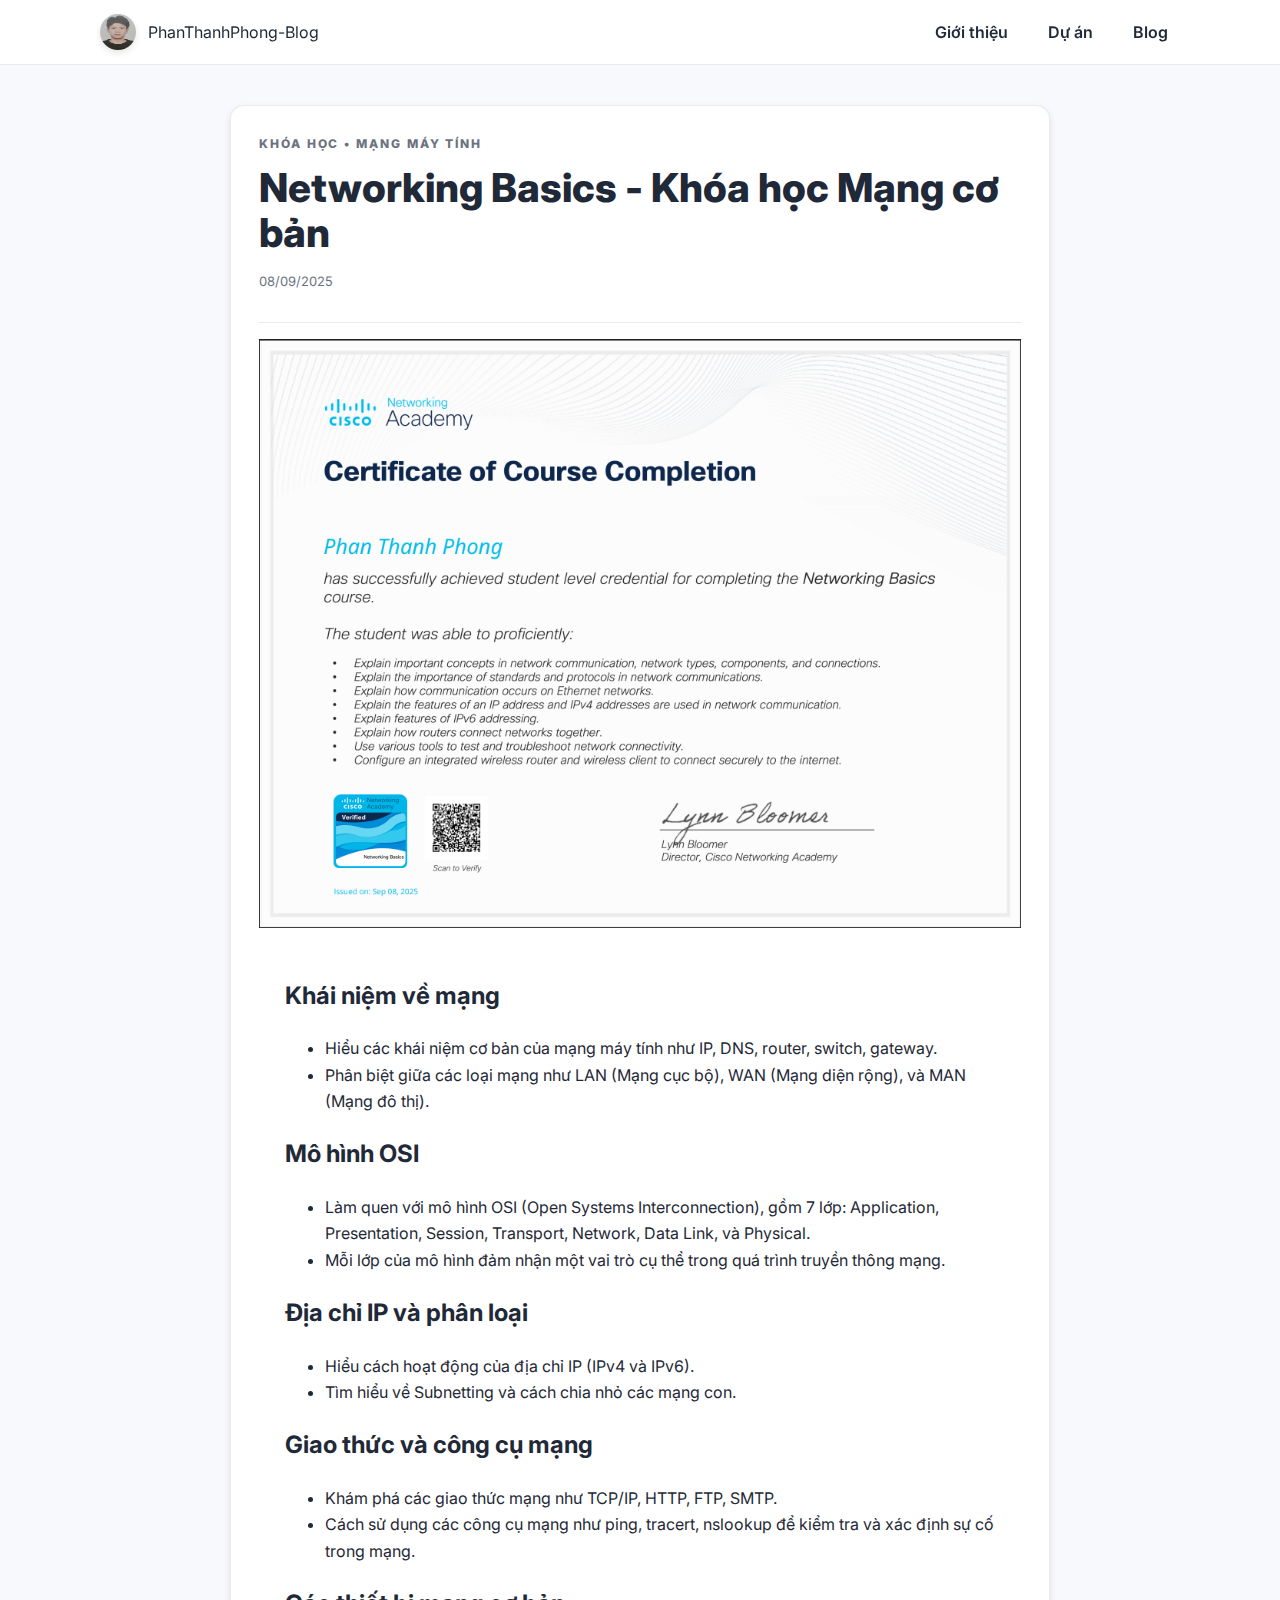
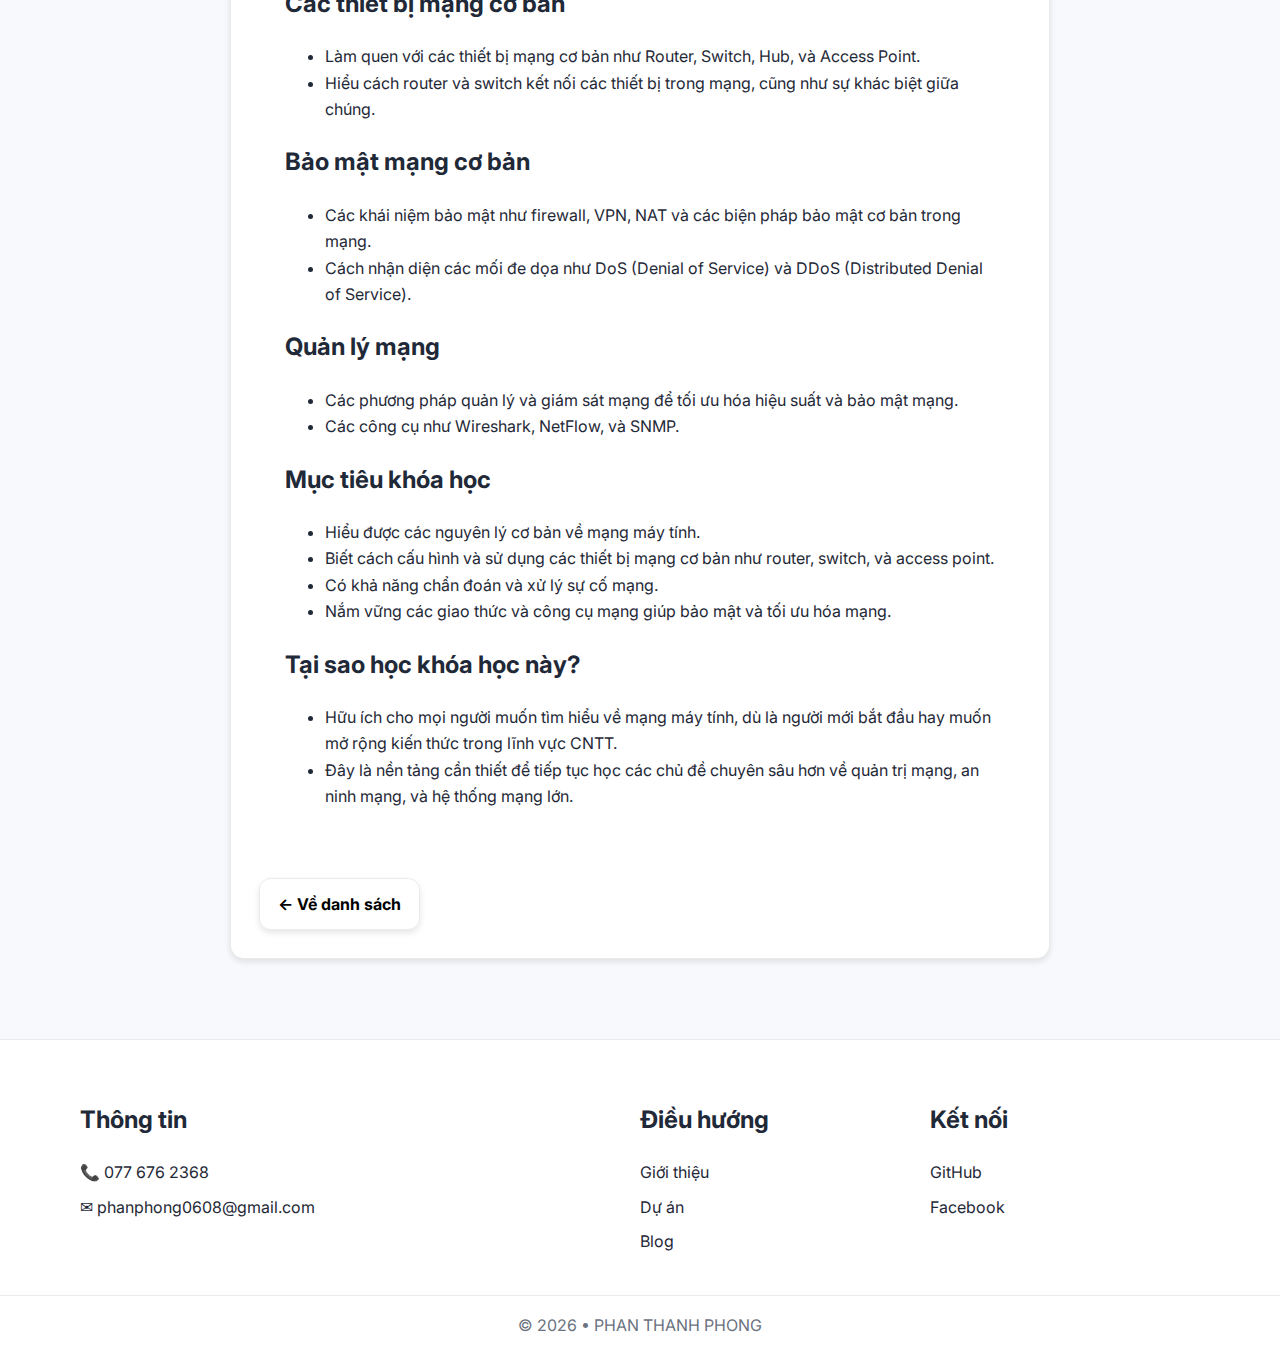
<file: post1.html>
<!doctype html>
<html lang="vi">

<head>
    <meta charset="utf-8" />
    <meta name="viewport" content="width=device-width, initial-scale=1" />
    <title>Networking Basics | Khóa học Mạng cơ bản</title>
    <meta name="description" content="Giới thiệu về các khái niệm cơ bản trong mạng máy tính, từ các loại mạng đến bảo mật và quản lý mạng." />
    <link href="https://fonts.googleapis.com/css2?family=Inter:wght@400;500;600;700;800&display=swap" rel="stylesheet">
    <link rel="stylesheet" href="styles.css">
</head>

<body>
    <header class="site-header">
        <div class="container nav">
            <a class="brand" href="index.html" aria-label="Trang chủ">
                <img class="logo" src="pics/hinhdaidien.jpg"
                    onerror="this.style.display='none'">
                <span class="brand-text">PhanThanhPhong-Blog</span>
            </a>
            <nav class="menu">
                <a href="index.html#gioi-thieu">Giới thiệu</a>
                <a href="index.html#du-an">Dự án</a>
                <a href="index.html#blog">Blog</a>
            </nav>
        </div>
    </header>

    <main class="container" style="max-width:860px; padding:var(--g6) var(--g4)">
        <article class="card" style="padding:var(--g5)">
            <header>
                <p class="eyebrow">Khóa học • Mạng máy tính</p>
                <h1 class="display" style="font-size:clamp(28px,4vw,40px)">Networking Basics - Khóa học Mạng cơ bản</h1>
                <p class="meta" style="margin-top:6px"><time datetime="2025-09-08">08/09/2025</time></p>
            </header>
            <hr style="border:0; border-top:1px solid var(--border); margin:16px 0" />
            <img src="pics/ccNWBS.png">
            <section style="max-width:75ch">
                <h2>Khái niệm về mạng</h2>
                <ul>
                    <li>Hiểu các khái niệm cơ bản của mạng máy tính như IP, DNS, router, switch, gateway.</li>
                    <li>Phân biệt giữa các loại mạng như LAN (Mạng cục bộ), WAN (Mạng diện rộng), và MAN (Mạng đô thị).</li>
                </ul>

                <h2>Mô hình OSI</h2>
                <ul>
                    <li>Làm quen với mô hình OSI (Open Systems Interconnection), gồm 7 lớp: Application, Presentation, Session, Transport, Network, Data Link, và Physical.</li>
                    <li>Mỗi lớp của mô hình đảm nhận một vai trò cụ thể trong quá trình truyền thông mạng.</li>
                </ul>

                <h2>Địa chỉ IP và phân loại</h2>
                <ul>
                    <li>Hiểu cách hoạt động của địa chỉ IP (IPv4 và IPv6).</li>
                    <li>Tìm hiểu về Subnetting và cách chia nhỏ các mạng con.</li>
                </ul>

                <h2>Giao thức và công cụ mạng</h2>
                <ul>
                    <li>Khám phá các giao thức mạng như TCP/IP, HTTP, FTP, SMTP.</li>
                    <li>Cách sử dụng các công cụ mạng như ping, tracert, nslookup để kiểm tra và xác định sự cố trong mạng.</li>
                </ul>

                <h2>Các thiết bị mạng cơ bản</h2>
                <ul>
                    <li>Làm quen với các thiết bị mạng cơ bản như Router, Switch, Hub, và Access Point.</li>
                    <li>Hiểu cách router và switch kết nối các thiết bị trong mạng, cũng như sự khác biệt giữa chúng.</li>
                </ul>

                <h2>Bảo mật mạng cơ bản</h2>
                <ul>
                    <li>Các khái niệm bảo mật như firewall, VPN, NAT và các biện pháp bảo mật cơ bản trong mạng.</li>
                    <li>Cách nhận diện các mối đe dọa như DoS (Denial of Service) và DDoS (Distributed Denial of Service).</li>
                </ul>

                <h2>Quản lý mạng</h2>
                <ul>
                    <li>Các phương pháp quản lý và giám sát mạng để tối ưu hóa hiệu suất và bảo mật mạng.</li>
                    <li>Các công cụ như Wireshark, NetFlow, và SNMP.</li>
                </ul>

                <h2>Mục tiêu khóa học</h2>
                <ul>
                    <li>Hiểu được các nguyên lý cơ bản về mạng máy tính.</li>
                    <li>Biết cách cấu hình và sử dụng các thiết bị mạng cơ bản như router, switch, và access point.</li>
                    <li>Có khả năng chẩn đoán và xử lý sự cố mạng.</li>
                    <li>Nắm vững các giao thức và công cụ mạng giúp bảo mật và tối ưu hóa mạng.</li>
                </ul>

                <h2>Tại sao học khóa học này?</h2>
                <ul>
                    <li>Hữu ích cho mọi người muốn tìm hiểu về mạng máy tính, dù là người mới bắt đầu hay muốn mở rộng kiến thức trong lĩnh vực CNTT.</li>
                    <li>Đây là nền tảng cần thiết để tiếp tục học các chủ đề chuyên sâu hơn về quản trị mạng, an ninh mạng, và hệ thống mạng lớn.</li>
                </ul>
            </section>

            <nav style="margin-top:24px; display:flex; gap:12px">
                <a class="btn ghost" href="index.html#blog">← Về danh sách</a>
            </nav>
        </article>
    </main>

    <footer class="site-footer">
        <div class="container footer-grid">
            <div>
                <h2>Thông tin</h2>
                <ul class="foot-list">
                        <li>📞 077 676 2368</li>
                        <li>✉ phanphong0608@gmail.com</li>
                </ul>
            </div>
            <div>
                <a class="brand" href="index.html" aria-label="Trang chủ"> </a>
                <h2>Điều hướng</h2>
                <ul class="foot-list">
                    <li><a href="index.html#gioi-thieu">Giới thiệu</a></li>
                    <li><a href="index.html#du-an">Dự án</a></li>
                    <li><a href="index.html#blog">Blog</a></li>
                </ul>
            </div>
            <div>
                <h2>Kết nối</h2>
                <ul class="foot-list">
                    <li><a href="https://github.com/PhanPhong0608" target="_blank">GitHub</a></li>
                    <li><a href="https://www.facebook.com/phan.phong.496372" target="_blank">Facebook</a></li>
                </ul>
            </div>
        </div>
        <div class="copyright">© <span id="year">2025</span> • PHAN THANH PHONG</div>
    </footer>

    <script>const y = document.getElementById('year'); if (y) y.textContent = new Date().getFullYear();</script>
</body>

</html>
</file>
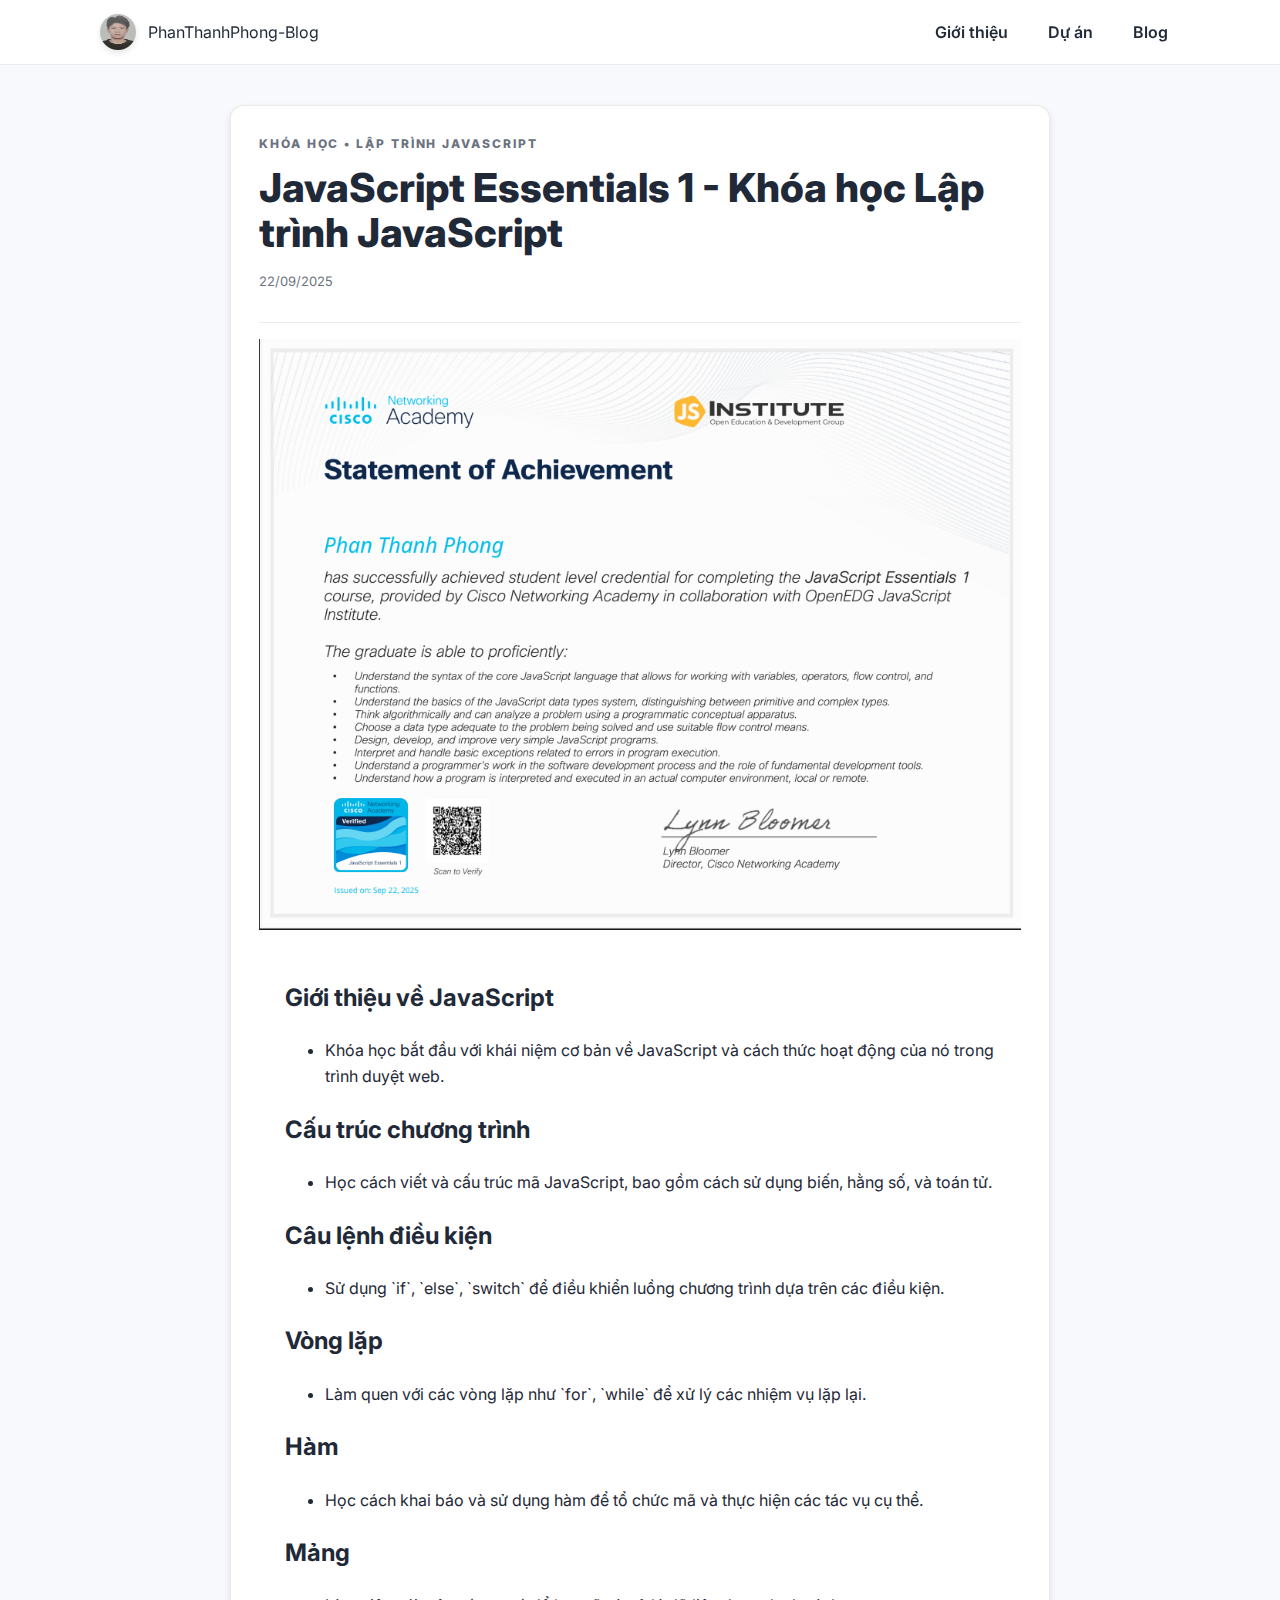
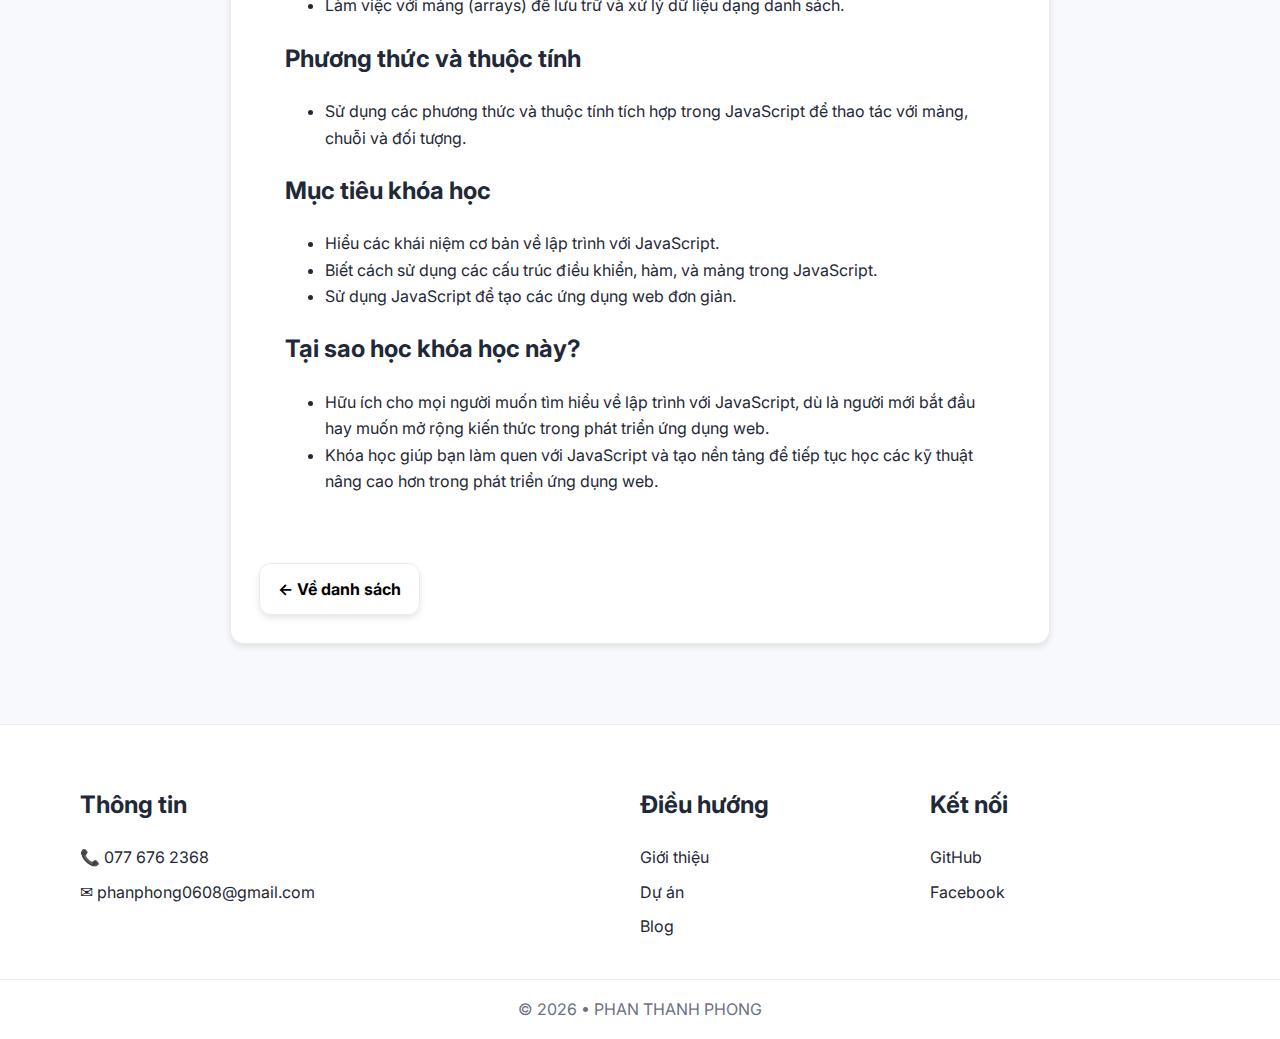
<file: post2.html>
<!doctype html>
<html lang="vi">

<head>
    <meta charset="utf-8" />
    <meta name="viewport" content="width=device-width, initial-scale=1" />
    <title>JavaScript Essentials 1 | Khóa học Lập trình JavaScript</title>
    <meta name="description" content="Khóa học JavaScript Essentials 1 giúp học viên nắm vững các kiến thức cơ bản của JavaScript, ngôn ngữ lập trình phổ biến trong phát triển ứng dụng web." />
    <link href="https://fonts.googleapis.com/css2?family=Inter:wght@400;500;600;700;800&display=swap" rel="stylesheet">
    <link rel="stylesheet" href="styles.css">
</head>

<body>
    <header class="site-header">
        <div class="container nav">
            <a class="brand" href="index.html" aria-label="Trang chủ">
                <img class="logo" src="pics/hinhdaidien.jpg"
                    onerror="this.style.display='none'">
                <span class="brand-text">PhanThanhPhong-Blog</span>
            </a>
            <nav class="menu">
                <a href="index.html#gioi-thieu">Giới thiệu</a>
                <a href="index.html#du-an">Dự án</a>
                <a href="index.html#blog">Blog</a>
            </nav>
        </div>
    </header>

    <main class="container" style="max-width:860px; padding:var(--g6) var(--g4)">
        <article class="card" style="padding:var(--g5)">
            <header>
                <p class="eyebrow">Khóa học • Lập trình JavaScript</p>
                <h1 class="display" style="font-size:clamp(28px,4vw,40px)">JavaScript Essentials 1 - Khóa học Lập trình JavaScript</h1>
                <p class="meta" style="margin-top:6px"><time datetime="2025-09-22">22/09/2025</time></p>
            </header>
            <hr style="border:0; border-top:1px solid var(--border); margin:16px 0" />
            <img src="pics/ccJS1.png">
            <section style="max-width:75ch">
                <h2>Giới thiệu về JavaScript</h2>
                <ul>
                    <li>Khóa học bắt đầu với khái niệm cơ bản về JavaScript và cách thức hoạt động của nó trong trình duyệt web.</li>
                </ul>

                <h2>Cấu trúc chương trình</h2>
                <ul>
                    <li>Học cách viết và cấu trúc mã JavaScript, bao gồm cách sử dụng biến, hằng số, và toán tử.</li>
                </ul>

                <h2>Câu lệnh điều kiện</h2>
                <ul>
                    <li>Sử dụng `if`, `else`, `switch` để điều khiển luồng chương trình dựa trên các điều kiện.</li>
                </ul>

                <h2>Vòng lặp</h2>
                <ul>
                    <li>Làm quen với các vòng lặp như `for`, `while` để xử lý các nhiệm vụ lặp lại.</li>
                </ul>

                <h2>Hàm</h2>
                <ul>
                    <li>Học cách khai báo và sử dụng hàm để tổ chức mã và thực hiện các tác vụ cụ thể.</li>
                </ul>

                <h2>Mảng</h2>
                <ul>
                    <li>Làm việc với mảng (arrays) để lưu trữ và xử lý dữ liệu dạng danh sách.</li>
                </ul>

                <h2>Phương thức và thuộc tính</h2>
                <ul>
                    <li>Sử dụng các phương thức và thuộc tính tích hợp trong JavaScript để thao tác với mảng, chuỗi và đối tượng.</li>
                </ul>

                <h2>Mục tiêu khóa học</h2>
                <ul>
                    <li>Hiểu các khái niệm cơ bản về lập trình với JavaScript.</li>
                    <li>Biết cách sử dụng các cấu trúc điều khiển, hàm, và mảng trong JavaScript.</li>
                    <li>Sử dụng JavaScript để tạo các ứng dụng web đơn giản.</li>
                </ul>

                <h2>Tại sao học khóa học này?</h2>
                <ul>
                    <li>Hữu ích cho mọi người muốn tìm hiểu về lập trình với JavaScript, dù là người mới bắt đầu hay muốn mở rộng kiến thức trong phát triển ứng dụng web.</li>
                    <li>Khóa học giúp bạn làm quen với JavaScript và tạo nền tảng để tiếp tục học các kỹ thuật nâng cao hơn trong phát triển ứng dụng web.</li>
                </ul>
            </section>

            <nav style="margin-top:24px; display:flex; gap:12px">
                <a class="btn ghost" href="index.html#blog">← Về danh sách</a>
            </nav>
        </article>
    </main>

    <footer class="site-footer">
        <div class="container footer-grid">
            <div>
                <h2>Thông tin</h2>
                <ul class="foot-list">
                    <li>📞 077 676 2368</li>
                    <li>✉ phanphong0608@gmail.com</li>
                </ul>
            </div>
            <div>
                <a class="brand" href="index.html" aria-label="Trang chủ"> </a>
                <h2>Điều hướng</h2>
                <ul class="foot-list">
                    <li><a href="index.html#gioi-thieu">Giới thiệu</a></li>
                    <li><a href="index.html#du-an">Dự án</a></li>
                    <li><a href="index.html#blog">Blog</a></li>
                </ul>
            </div>
            <div>
                <h2>Kết nối</h2>
                <ul class="foot-list">
                    <li><a href="https://github.com/PhanPhong0608" target="_blank">GitHub</a></li>
                    <li><a href="https://www.facebook.com/phan.phong.496372" target="_blank">Facebook</a></li>
                </ul>
            </div>
        </div>
        <div class="copyright">© <span id="year">2025</span> • PHAN THANH PHONG</div>
    </footer>

    <script>const y = document.getElementById('year'); if (y) y.textContent = new Date().getFullYear();</script>
</body>

</html>
</file>
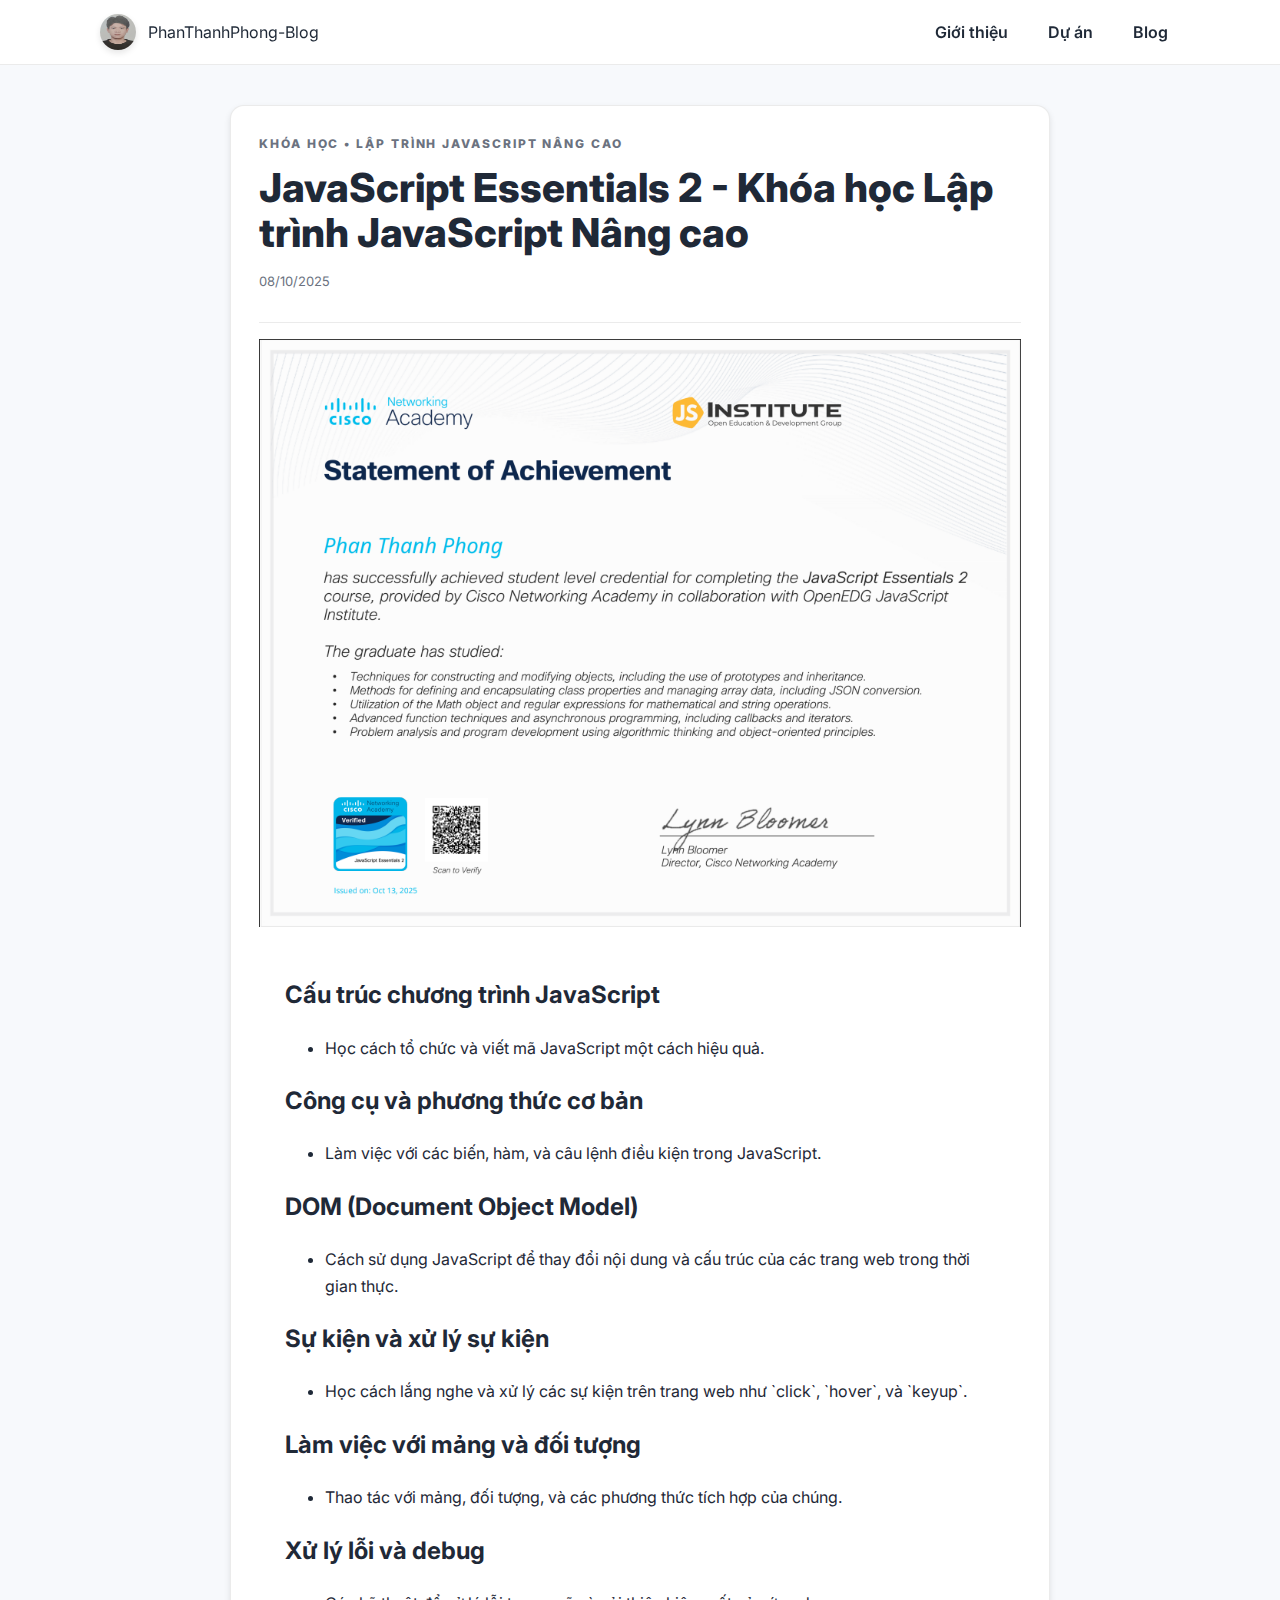
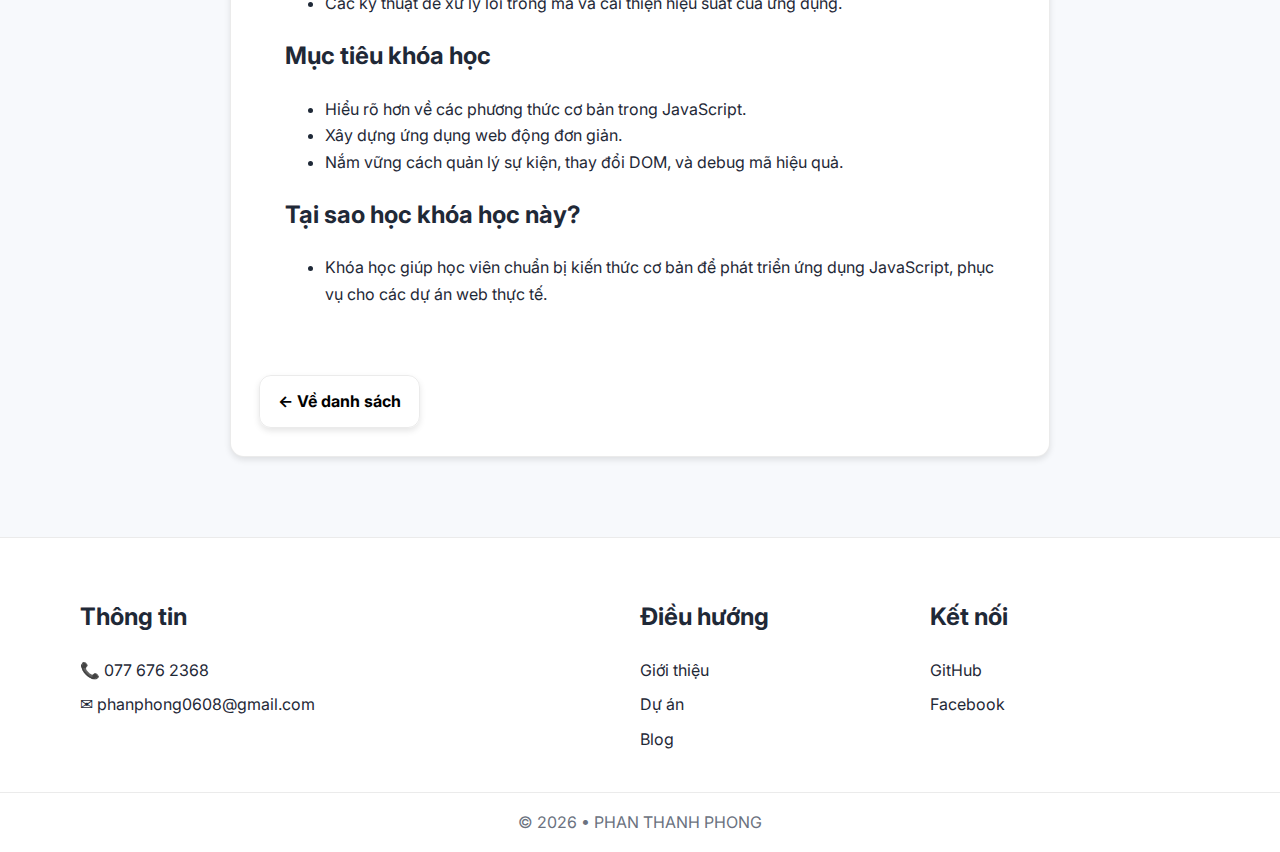
<file: post3.html>
<!doctype html>
<html lang="vi">

<head>
    <meta charset="utf-8" />
    <meta name="viewport" content="width=device-width, initial-scale=1" />
    <title>JavaScript Essentials 2 | Khóa học Lập trình JavaScript Nâng cao</title>
    <meta name="description" content="Khóa học JavaScript Essentials 2 giúp nâng cao kỹ năng lập trình JavaScript cơ bản, chuẩn bị cho việc phát triển ứng dụng web động." />
    <link href="https://fonts.googleapis.com/css2?family=Inter:wght@400;500;600;700;800&display=swap" rel="stylesheet">
    <link rel="stylesheet" href="styles.css">
</head>

<body>
    <header class="site-header">
        <div class="container nav">
            <a class="brand" href="index.html" aria-label="Trang chủ">
                <img class="logo" src="pics/hinhdaidien.jpg"
                    onerror="this.style.display='none'">
                <span class="brand-text">PhanThanhPhong-Blog</span>
            </a>
            <nav class="menu">
                <a href="index.html#gioi-thieu">Giới thiệu</a>
                <a href="index.html#du-an">Dự án</a>
                <a href="index.html#blog">Blog</a>
            </nav>
        </div>
    </header>

    <main class="container" style="max-width:860px; padding:var(--g6) var(--g4)">
        <article class="card" style="padding:var(--g5)">
            <header>
                <p class="eyebrow">Khóa học • Lập trình JavaScript Nâng cao</p>
                <h1 class="display" style="font-size:clamp(28px,4vw,40px)">JavaScript Essentials 2 - Khóa học Lập trình JavaScript Nâng cao</h1>
                <p class="meta" style="margin-top:6px"><time datetime="2025-10-08">08/10/2025</time></p>
            </header>
            <hr style="border:0; border-top:1px solid var(--border); margin:16px 0" />
            <img src="pics/ccJS2.png">
            <section style="max-width:75ch">
                <h2>Cấu trúc chương trình JavaScript</h2>
                <ul>
                    <li>Học cách tổ chức và viết mã JavaScript một cách hiệu quả.</li>
                </ul>

                <h2>Công cụ và phương thức cơ bản</h2>
                <ul>
                    <li>Làm việc với các biến, hàm, và câu lệnh điều kiện trong JavaScript.</li>
                </ul>

                <h2>DOM (Document Object Model)</h2>
                <ul>
                    <li>Cách sử dụng JavaScript để thay đổi nội dung và cấu trúc của các trang web trong thời gian thực.</li>
                </ul>

                <h2>Sự kiện và xử lý sự kiện</h2>
                <ul>
                    <li>Học cách lắng nghe và xử lý các sự kiện trên trang web như `click`, `hover`, và `keyup`.</li>
                </ul>

                <h2>Làm việc với mảng và đối tượng</h2>
                <ul>
                    <li>Thao tác với mảng, đối tượng, và các phương thức tích hợp của chúng.</li>
                </ul>

                <h2>Xử lý lỗi và debug</h2>
                <ul>
                    <li>Các kỹ thuật để xử lý lỗi trong mã và cải thiện hiệu suất của ứng dụng.</li>
                </ul>

                <h2>Mục tiêu khóa học</h2>
                <ul>
                    <li>Hiểu rõ hơn về các phương thức cơ bản trong JavaScript.</li>
                    <li>Xây dựng ứng dụng web động đơn giản.</li>
                    <li>Nắm vững cách quản lý sự kiện, thay đổi DOM, và debug mã hiệu quả.</li>
                </ul>

                <h2>Tại sao học khóa học này?</h2>
                <ul>
                    <li>Khóa học giúp học viên chuẩn bị kiến thức cơ bản để phát triển ứng dụng JavaScript, phục vụ cho các dự án web thực tế.</li>
                </ul>
            </section>

            <nav style="margin-top:24px; display:flex; gap:12px">
                <a class="btn ghost" href="index.html#blog">← Về danh sách</a>
            </nav>
        </article>
    </main>

    <footer class="site-footer">
        <div class="container footer-grid">
            <div>
                <h2>Thông tin</h2>
                <ul class="foot-list">
                    <li>📞 077 676 2368</li>
                    <li>✉ phanphong0608@gmail.com</li>
                </ul>
            </div>
            <div>
                <a class="brand" href="index.html" aria-label="Trang chủ"> </a>
                <h2>Điều hướng</h2>
                <ul class="foot-list">
                    <li><a href="index.html#gioi-thieu">Giới thiệu</a></li>
                    <li><a href="index.html#du-an">Dự án</a></li>
                    <li><a href="index.html#blog">Blog</a></li>
                </ul>
            </div>
            <div>
                <h2>Kết nối</h2>
                <ul class="foot-list">
                    <li><a href="https://github.com/PhanPhong0608" target="_blank">GitHub</a></li>
                    <li><a href="https://www.facebook.com/phan.phong.496372" target="_blank">Facebook</a></li>
                </ul>
            </div>
        </div>
        <div class="copyright">© <span id="year">2025</span> • PHAN THANH PHONG</div>
    </footer>

    <script>const y = document.getElementById('year'); if (y) y.textContent = new Date().getFullYear();</script>
</body>

</html>
</file>
<file: styles.css>
:root {
    /* Palette */
    --bg: #f7f9fc;  
    --surface: #ffffff; 
    --surface-2: #f2f5fa; 
    --border: rgba(0, 0, 0, 0.08); 
    --text: #1f2937; 
    --muted: #6b7280;
    --brand: #black; 
    --brand-2: #6366f1; 
    --ring: rgba(99, 102, 241, 0.35); 
    
    /* Layout */
    --maxw: 1120px;
    --radius: 14px; 
    --radius-sm: 10px;
    --g1: 8px; --g2: 12px; --g3: 16px; --g4: 20px; --g5: 28px; --g6: 40px; --g7: 56px;

    /* Shadows */
    --shadow-sm: 0 3px 6px rgba(0, 0, 0, 0.1); 
    --shadow-md: 0 6px 12px rgba(0, 0, 0, 0.15); 
    --shadow-lg: 0 10px 20px rgba(0, 0, 0, 0.2); 
}

/* Cơ bản */
* {
    box-sizing: border-box;
}

html, body {
    height: 100%;
}

body {
    margin: 0;
    font: 16px/1.65 "Inter", system-ui, Segoe UI, Roboto, Helvetica, Arial, sans-serif;
    color: var(--text); 
    background: var(--bg); 
    -webkit-font-smoothing: antialiased;
}

/* Container */
.container {
    width: min(100%, var(--maxw));
    margin-inline: auto; 
    padding: 0 var(--g4);
}



/* Đảm bảo các section không bị chồng hoặc quá rộng */
section {
    padding: var(--g5) var(--g4); 
    max-width: calc(var(--maxw) - 2 * var(--g4));
    margin-inline: auto; 
}

/* Link & Button */
a {
    color: var(--brand);
    text-decoration: none;
    transition: 0.2s ease;
}

a:hover {
    opacity: 0.8;
}

.btn {
    display: inline-flex;
    align-items: center;
    gap: 10px;
    padding: 12px 18px;
    border-radius: 12px;
    border: 1px solid var(--border);
    font-weight: 700;
    transition: 0.2s ease;
    box-shadow: var(--shadow-sm);
}

.btn.primary {
    background: linear-gradient(135deg, var(--brand), var(--brand-2));
    color: #0f172a;
    border-color: transparent;
}

.btn.ghost {
    background: linear-gradient(135deg, var(--brand), var(--brand-2));
    color: black;
}

.btn:hover {
    transform: translateY(-1px);
    box-shadow: var(--shadow-md);
}

.btn:focus-visible {
    outline: 3px solid var(--ring);
    outline-offset: 2px;
}

.link {
    font-weight: 700;
}

/* Header */
.site-header {
    position: sticky;
    top: 0;
    z-index: 50;
    background: rgba(255, 255, 255, 0.9);
    backdrop-filter: blur(8px);
    border-bottom: 1px solid var(--border);
}

.nav {
    display: flex;
    align-items: center;
    justify-content: space-between;
    height: 64px;
}

.brand {
    display: flex;
    align-items: center;
    gap: 12px;
    color: inherit;
    text-decoration: none;
}

.logo {
    width: 36px;
    height: 36px;
    border-radius: 50%;
    background: linear-gradient(135deg, var(--brand), var(--brand-2));
    display: grid;
    place-items: center;
    color: #fff;
    font-weight: 800;
    box-shadow: var(--shadow-sm);
}

.menu {
    display: flex;
    gap: var(--g3);
}

.menu a {
    color: inherit;
    text-decoration: none;
    font-weight: 600;
    padding: 8px 12px;
    border-radius: 10px;
}

.menu a:hover {
    background: color-mix(in srgb, var(--surface) 70%, transparent);
}

/* Hero */
.hero {
    padding: var(--g7) 0 var(--g6);
}

.hero-grid {
    display: grid;
    grid-template-columns: 1.25fr 0.75fr;
    gap: var(--g6);
    align-items: center;
}

.eyebrow {
    letter-spacing: 0.16em;
    text-transform: uppercase;
    color: var(--muted);
    font-weight: 800;
    font-size: 12px;
    margin: 0 0 var(--g2);
}

.display {
    font-weight: 800;
    line-height: 1.12;
    font-size: clamp(10px, 5vw, 56px);
    margin: 0 0 var(--g3);
}

.lead {
    font-size: clamp(16px, 2.2vw, 18px);
    color: var(--muted);
    margin: 0 0 var(--g4);
}

.actions {
    display: flex;
    gap: var(--g2);
    flex-wrap: wrap;
    margin-bottom: var(--g4);
}

.stats {
    display: flex;
    gap: var(--g5);
    padding: 0;
    margin: 0;
    list-style: none;
}

.stats .num {
    font-weight: 800;
    font-size: 20px;
}

.hero-card {
    width: 1100px; /* Điều chỉnh chiều rộng theo ý muốn */
    padding: 20px; /* Thêm padding để tạo khoảng cách bên trong */
    border-radius: 10px; /* Làm tròn góc của card */
    box-shadow: 0 4px 8px rgba(0, 0, 0, 0.1); /* Thêm bóng đổ nhẹ */
}

/* Điều chỉnh các phần tử trong card */
.hero-card h3 {
    margin-bottom: 15px; /* Thêm khoảng cách dưới tiêu đề */
}

.hero-card .list {
    padding-left: 20px; /* Thêm khoảng cách cho danh sách */
}

.hero-card .list li {
    margin-bottom: 10px; /* Thêm khoảng cách giữa các mục trong danh sách */
}

.hero-left {
    display: flex;
    flex-direction: column;
    justify-content: flex-start;
    padding-left: 10px; /* Điều chỉnh khoảng cách bên trái của nội dung */
}

.hero-left h2 {
    margin-top: 0; /* Giảm khoảng cách trên cùng của tên */
}

.stats {
    margin-top: 10px; /* Thêm khoảng cách giữa các stats và văn bản khác */
}

/* Điều chỉnh layout để thu hẹp khoảng trống bên trong container */
.hero-grid {
    display: flex;
    align-items: center;
    justify-content: flex-start;
}

.avatar {
    width: 200px; /* Điều chỉnh kích thước hình ảnh theo ý muốn */
    height: 300px;
    border-radius: 5%; /* Làm tròn hình ảnh */
    object-fit: cover; /* Đảm bảo hình ảnh vừa vặn trong hình tròn */
    display: block;
    margin-right: 20px; /* Thêm khoảng cách giữa avatar và văn bản */
}

.list {
    margin: 0 0 var(--g3) 1rem;
}

.socials {
    display: flex;
    gap: var(--g2);
    flex-wrap: wrap;
}

/* Generic card */
.card {
    background: var(--surface);
    border: 1px solid var(--border);
    border-radius: var(--radius);
    box-shadow: var(--shadow-sm);
    padding: var(--g4); 
    display: flex;
    flex-direction: column;
    justify-content: space-between; 
    height: 100%; 
}

/* Strips & sections */
.strip {
    padding: var(--g6) 0;
    background: linear-gradient(180deg, color-mix(in oklab, var(--surface-2) 35%, transparent), transparent);
}

.section {
    padding: var(--g6) 0;
}

.two-col {
    display: grid;
    grid-template-columns: 1fr 1fr;
    gap: var(--g4);
}

/* Section heads */
.section-head {
    display: flex;
    align-items: center;
    justify-content: space-between;
    margin-bottom: var(--g4);
    padding: 0 var(--g4); 
}

/* Skills */
.chips {
    display: flex;
    gap: var(--g2);
    flex-wrap: wrap;
}

.chip {
    display: inline-flex;
    align-items: center;
    padding: 8px 12px;
    border-radius: 999px;
    background: color-mix(in srgb, var(--surface-2) 80%, transparent);
    border: 1px solid var(--border);
    font-weight: 600;
}

/* Projects */
.grid-3 {
    display: grid;
    grid-template-columns: repeat(3, 1fr);
    gap: var(--g4);
}

.project.card {
    flex: 1 1 300px; /* Mỗi phần tử chiếm ít nhất 300px và có thể mở rộng */
    display: flex;
    flex-direction: column;
}


/* Căn chỉnh nội dung bên trong mỗi card */
.project.card .post-body {
    flex-grow: 1; /* Cho phép phần nội dung chiếm không gian còn lại */
    display: flex;
    flex-direction: column;
    justify-content: space-between; /* Đảm bảo khoảng cách giữa tiêu đề và ngày tháng */
}

/* Điều chỉnh các tiêu đề và nội dung để không bị kéo dài */
.project.card .post-title {
    font-size: 18px;
    font-weight: bold;
}

.project.card .muted {
    color: var(--muted);
    font-size: 18px;
    margin-top: 10px; /* Thêm khoảng cách cho nội dung bên dưới */
}

.project {
    overflow: hidden;
    transition: transform 0.18s ease, box-shadow 0.18s ease;
}

.project:hover {
    transform: translateY(-2px);
    box-shadow: var(--shadow-lg);
}

.thumb {
    height: 180px;
    background: linear-gradient(135deg, #1f2937, #0f172a);
    display: grid;
    place-items: center;
    color: #a7b2c2;
}

.p-body {
    padding: var(--g3);
}

.tags {
    display: flex;
    gap: 8px;
    flex-wrap: wrap;
}

.tag {
    font-size: 12px;
    padding: 4px 8px;
    border-radius: 999px;
    background: color-mix(in srgb, var(--surface-2) 80%, transparent);
    border: 1px solid var(--border);
}

.muted {
    color: var(--muted);
}

/* Posts */
.posts {
    display: grid;
    grid-template-columns: repeat(3, 1fr);
    gap: var(--g4);
}

.post {
    display: grid;
    grid-template-columns: 120px 1fr;
    gap: var(--g3);
    padding: var(--g3);
}

.post-thumb {
    background: linear-gradient(135deg, #0f172a, #1f2937);
    border-radius: var(--radius-sm);
}

.post-title {
    font-weight: 800;
    color: inherit;
    text-decoration: none;
}

.post-title:hover {
    text-decoration: underline;
}

.meta {
    font-size: 13px;
    color: var(--muted);
}

.post-body {
    display: flex;
    flex-direction: column;
    gap: 6px;
}

/* Forms */
form.card {
    padding: var(--g4);
}

.grid-2 {
    display: grid;
    grid-template-columns: 1fr 1fr;
    gap: var(--g3);
}

label {
    font-weight: 700;
    font-size: 14px;
}

input,
textarea {
    width: 100%;
    padding: 12px 14px;
    border-radius: 12px;
    border: 1px solid var(--border);
    background: #f9fafb;
    font-size: 15px;
}

input:focus-visible,
textarea:focus-visible {
    outline: 3px solid var(--ring);
    outline-offset: 2px;
}

textarea {
    min-height: 120px;
}

.form-actions {
    display: flex;
    gap: var(--g2);
    flex-wrap: wrap;
}

/* Footer */
.site-footer {
    background: #ffffff;
    border-top: 1px solid var(--border);
    margin-top: var(--g6);
}

.footer-grid {
    display: grid;
    grid-template-columns: 2fr 1fr 1fr;
    gap: var(--g4);
    padding: var(--g6) 0;
}

.inline {
    display: inline-flex;
    align-items: center;
    gap: 10px;
}

.foot-list {
    list-style: none;
    padding: 0;
    margin: 0;
    display: grid;
    gap: 8px;
}

.foot-list a {
    color: inherit;
    text-decoration: none;
}

.foot-list a:hover {
    text-decoration: underline;
}

.copyright {
    text-align: center;
    color: var(--muted);
    padding: var(--g3) 0;
    border-top: 1px solid var(--border);
}

/* Accessibility */
:where(a, button) {
    outline: none;
}

:where(a, button):focus-visible {
    outline: 3px solid var(--ring);
    outline-offset: 2px;
}

/* CSS cho Carousel */
.carousel-container {
    position: relative;
    width: 100%;
    overflow: hidden;
    margin-bottom: 30px;
}

.carousel {
    display: flex;
    width: 600%; /* 6 hình ảnh */
    animation: slide 21s infinite ease-in-out; /* 21s = (6 hình x 3s) + (5 lần chuyển x 0.6s) */
}

.carousel-image {
    width: 16.6667%; /* 1/6 chiều rộng */
    object-fit: cover;
}

/* Định nghĩa hiệu ứng di chuyển */
@keyframes slide {
    0%, 14.28% {
        transform: translateX(0); /* Dừng ở hình 1 */
    }
    19.05% {
        transform: translateX(-16.6667%); /* Chuyển sang hình 2 */
    }
    33.33% {
        transform: translateX(-16.6667%); /* Dừng ở hình 2 */
    }
    38.10% {
        transform: translateX(-33.3334%); /* Chuyển sang hình 3 */
    }
    52.38% {
        transform: translateX(-33.3334%); /* Dừng ở hình 3 */
    }
    57.14% {
        transform: translateX(-50%); /* Chuyển sang hình 4 */
    }
    71.43% {
        transform: translateX(-50%); /* Dừng ở hình 4 */
    }
    76.19% {
        transform: translateX(-66.6667%); /* Chuyển sang hình 5 */
    }
    90.48% {
        transform: translateX(-66.6667%); /* Dừng ở hình 5 */
    }
    95.24% {
        transform: translateX(-83.3334%); /* Chuyển sang hình 6 */
    }
    100% {
        transform: translateX(-83.3334%); /* Dừng ở hình 6 */
    }
}


/* Responsive */
@media (max-width: 1024px) {
    .hero-grid {
        grid-template-columns: 1fr;
        text-align: center;
    }

    .two-col {
        grid-template-columns: 1fr;
    }

    .grid-3 {
        grid-template-columns: 1fr 1fr;
    }

    .posts {
        grid-template-columns: 1fr 1fr;
    }
}

@media (max-width: 640px) {
    .menu {
        display: none;
    }

    .grid-3,
    .posts {
        grid-template-columns: 1fr;
    }

    .post {
        grid-template-columns: 1fr;
    }
}
</file>
